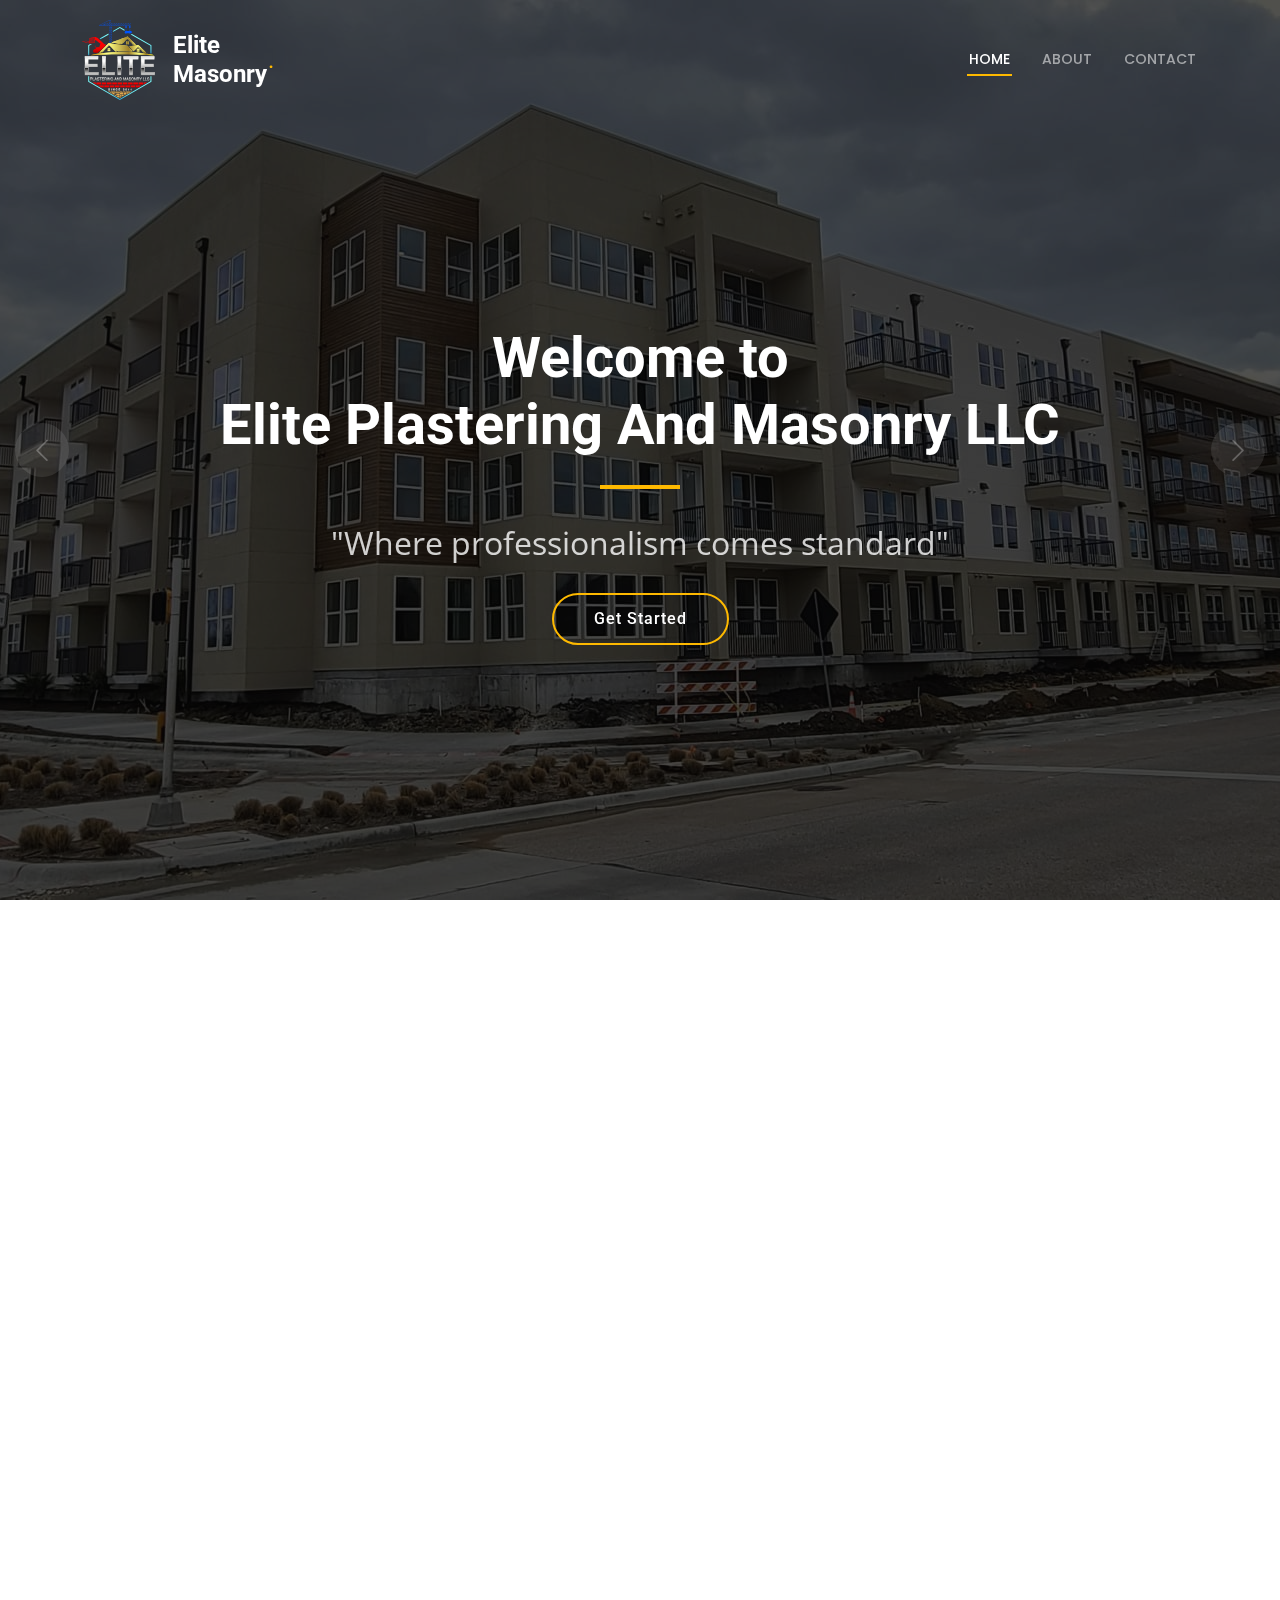
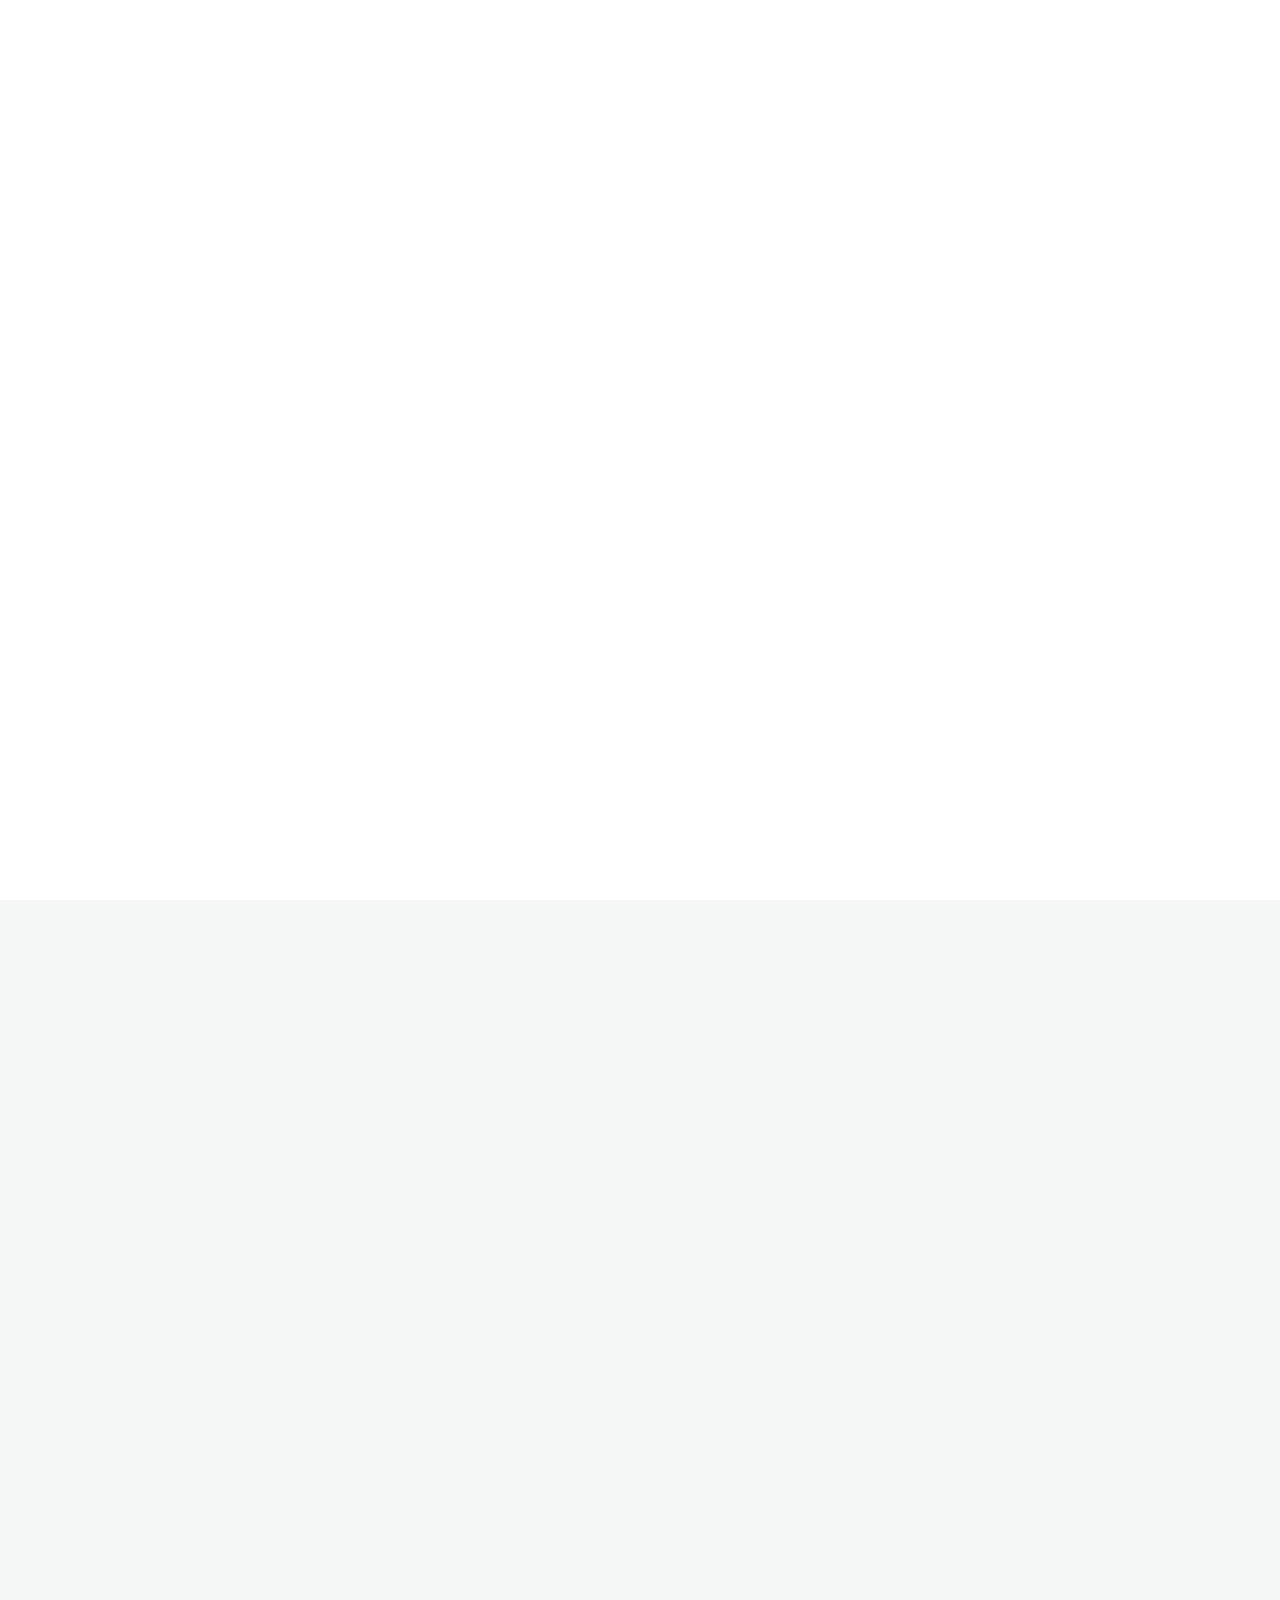
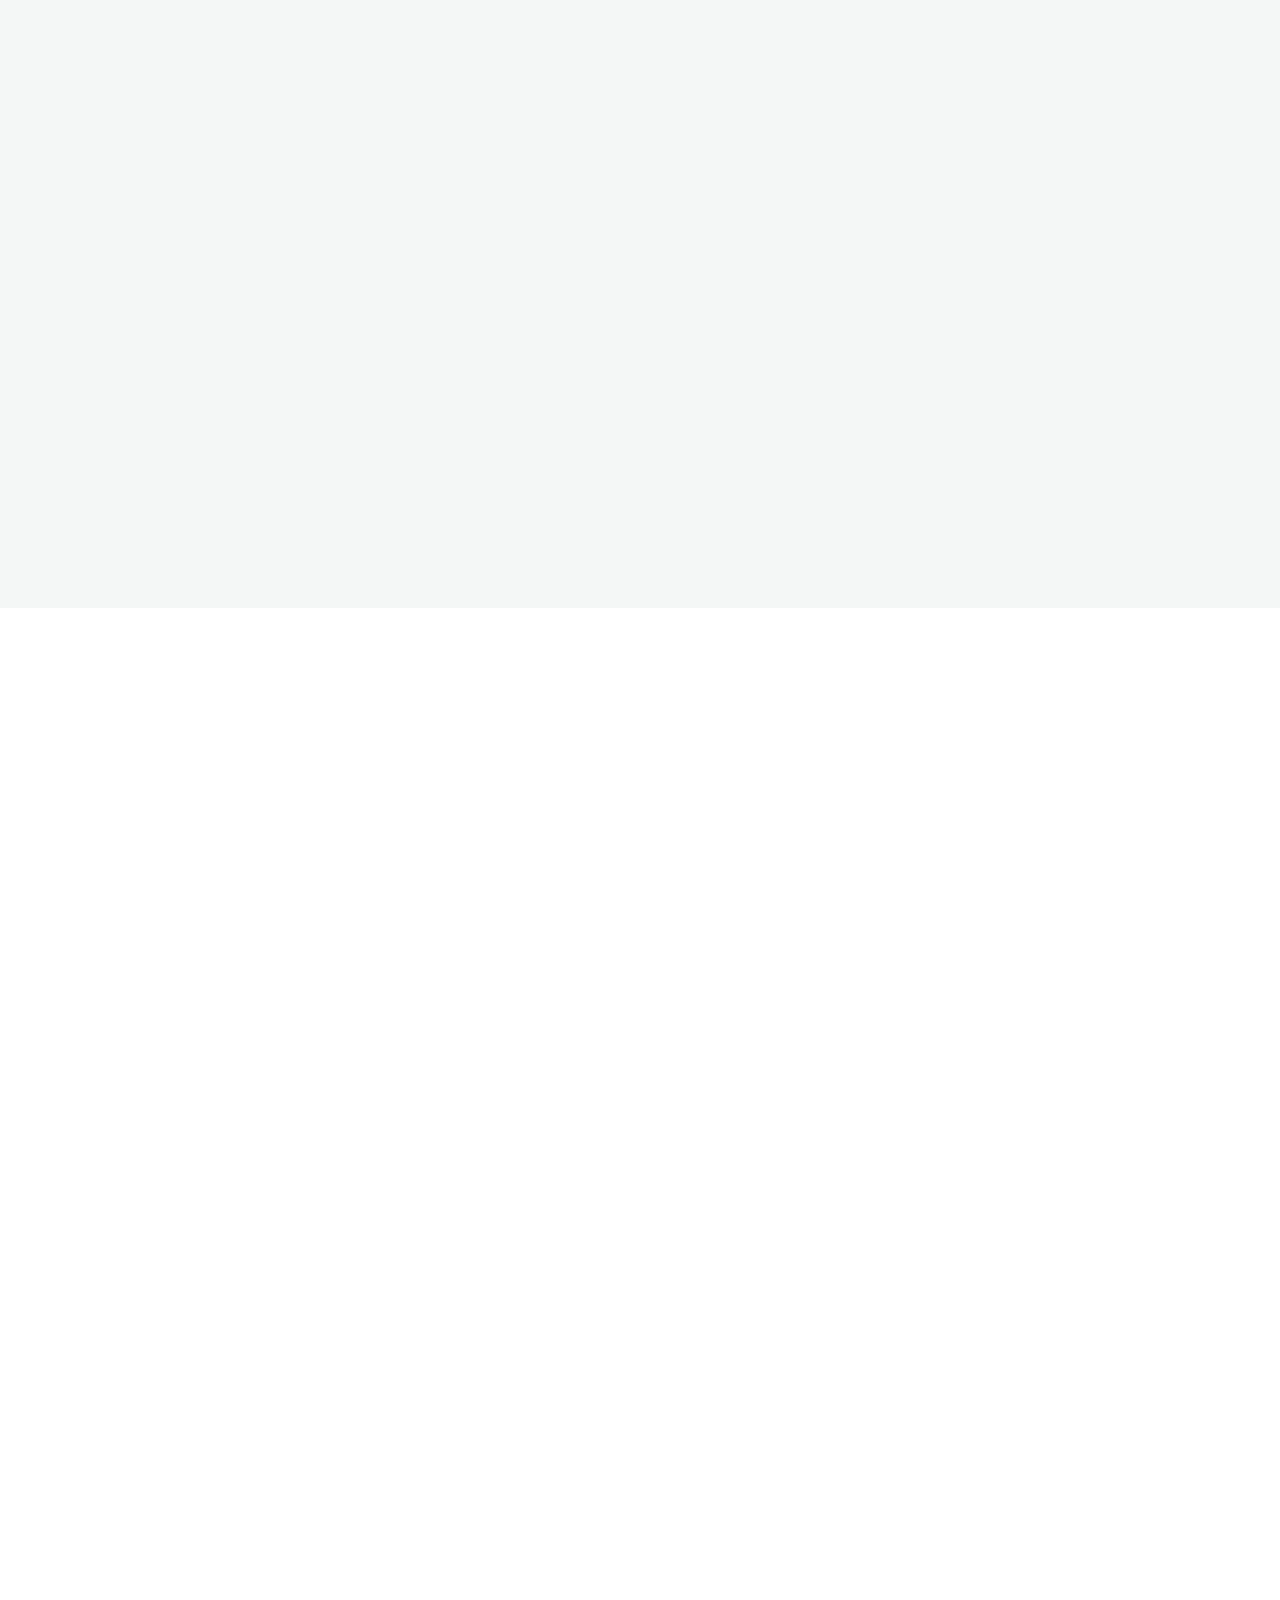
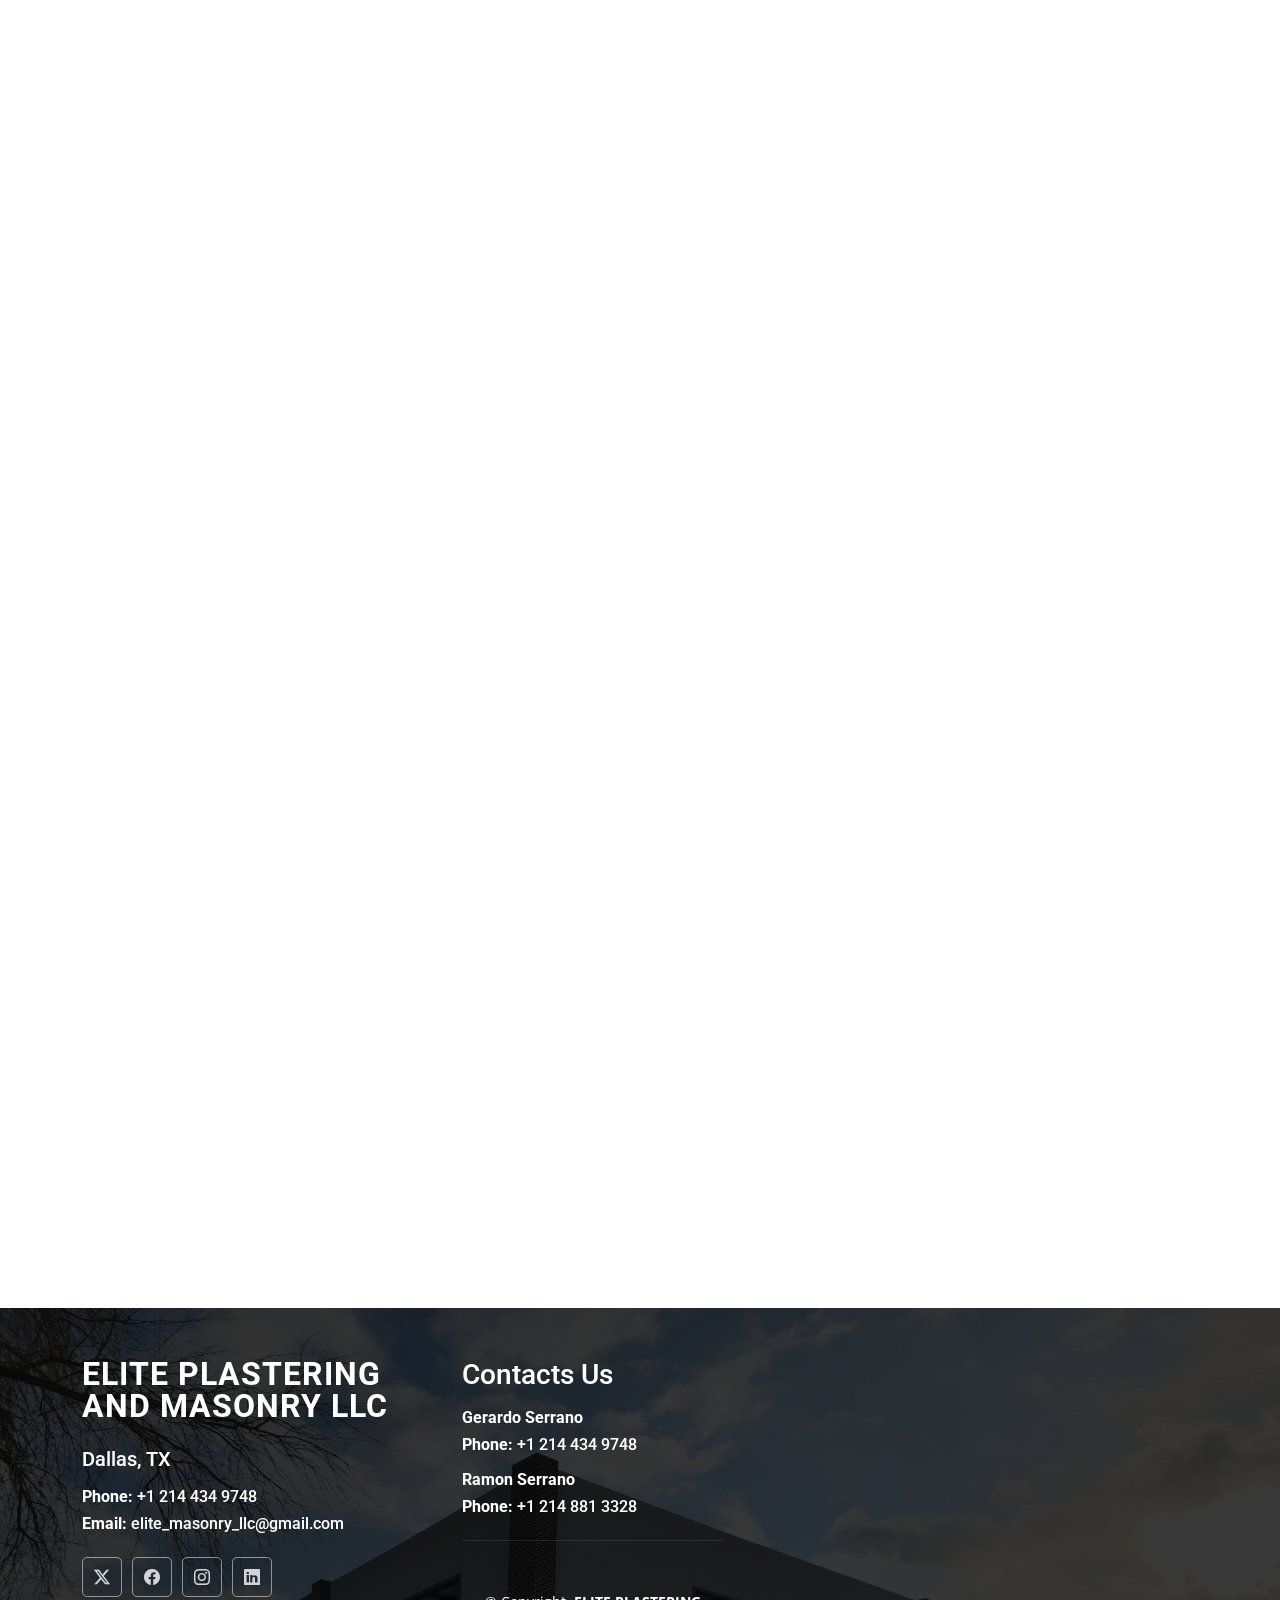
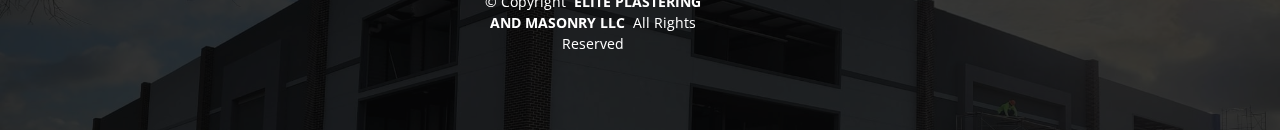
<file: index.html>
<!DOCTYPE html>
<html lang="en">
  <head>
    <meta charset="utf-8" />
    <meta content="width=device-width, initial-scale=1.0" name="viewport" />
    <title>Main - Elite Masonry LLC</title>
    <meta name="description" content="" />
    <meta name="keywords" content="" />


    <!-- Favicons -->
    <link
      href="assets/img/Logos/ELITE PLASTERING AND MASONRY LLC.svg"
      rel="icon"
    />
    <link
      href="assets/img/Logos/ELITE PLASTERING AND MASONRY LLC.svg"
      rel="apple-touch-icon"
    />

    <!-- Fonts -->
    <link href="https://fonts.googleapis.com" rel="preconnect" />
    <link href="https://fonts.gstatic.com" rel="preconnect" crossorigin />
    <link
      href="https://fonts.googleapis.com/css2?family=Roboto:ital,wght@0,100;0,300;0,400;0,500;0,700;0,900;1,100;1,300;1,400;1,500;1,700;1,900&family=Open+Sans:ital,wght@0,300;0,400;0,500;0,600;0,700;0,800;1,300;1,400;1,500;1,600;1,700;1,800&family=Poppins:ital,wght@0,100;0,200;0,300;0,400;0,500;0,600;0,700;0,800;0,900;1,100;1,200;1,300;1,400;1,500;1,600;1,700;1,800;1,900&display=swap"
      rel="stylesheet"
    />

    <!-- Vendor CSS Files -->
    <link
      href="assets/vendor/bootstrap/css/bootstrap.min.css"
      rel="stylesheet"
    />
    <link
      href="assets/vendor/bootstrap-icons/bootstrap-icons.css"
      rel="stylesheet"
    />
    <link href="assets/vendor/aos/aos.css" rel="stylesheet" />
    <link
      href="assets/vendor/fontawesome-free/css/all.min.css"
      rel="stylesheet"
    />
    <link
      href="assets/vendor/glightbox/css/glightbox.min.css"
      rel="stylesheet"
    />
    <link href="assets/vendor/swiper/swiper-bundle.min.css" rel="stylesheet" />

    <!-- Main CSS File -->
    <link href="assets/css/main.css" rel="stylesheet" />

    <!-- =======================================================
  * Template Name: UpConstruction
  * Template URL: https://bootstrapmade.com/upconstruction-bootstrap-construction-website-template/
  * Updated: Aug 07 2024 with Bootstrap v5.3.3
  * Author: BootstrapMade.com
  * License: https://bootstrapmade.com/license/
  ======================================================== -->
  </head>

  <body class="index-page">
    <header id="header" class="header d-flex align-items-center fixed-top">
      <div
        class="container-fluid container-xl position-relative d-flex align-items-center justify-content-between"
      >
      <a href="index.html" class="logo d-flex align-items-center">
        <!-- Uncomment the line below if you also wish to use an image logo -->
         <img src="assets/img/Logos/ELITE PLASTERING AND MASONRY LLC.svg" alt="" style="padding: 0px 10px 0px 0px; "> 
        <h1 class="sitename">Elite Masonry</h1> <span>.</span>
      </a>

        <nav id="navmenu" class="navmenu">
          <ul>
            <li><a href="index.html" class="active">Home</a></li>
            <li><a href="about.html">About</a></li>
            <li><a href="contact.html">Contact</a></li>
          </ul>
          <i class="mobile-nav-toggle d-xl-none bi bi-list"></i>
        </nav>
      </div>
    </header>

    <main class="main">
      <!-- Hero Section -->
      <section id="hero" class="hero section dark-background">
        <div class="info d-flex align-items-center">
          <div class="container">
            <div
              class="row justify-content-center"
              data-aos="fade-up"
              data-aos-delay="100"
            >
              <div class="col-lg-12 text-center">
                <h2>
                  Welcome to <br />
                  Elite Plastering And Masonry LLC
                </h2>
                <p style="font-size: xx-large">
                  "Where professionalism comes standard"
                </p>
                <a href="#get-started" class="btn-get-started">Get Started</a>
              </div>
            </div>
          </div>
        </div>

        <div
          id="hero-carousel"
          class="carousel slide"
          data-bs-ride="carousel"
          data-bs-interval="5000"
        >
          <div class="carousel-item">
            <img src="assets/img/Projects-1/6.jpg" alt="" />
          </div>

          <div class="carousel-item active">
            <img src="assets/img/Projects-1/1.jpg" alt="" />
          </div>

          <div class="carousel-item">
            <img src="assets/img/Projects-1/7.jpg" alt="" />
          </div>

          </div>

          <a
            class="carousel-control-prev"
            href="#hero-carousel"
            role="button"
            data-bs-slide="prev"
          >
            <span
              class="carousel-control-prev-icon bi bi-chevron-left"
              aria-hidden="true"
            ></span>
          </a>

          <a
            class="carousel-control-next"
            href="#hero-carousel"
            role="button"
            data-bs-slide="next"
          >
            <span
              class="carousel-control-next-icon bi bi-chevron-right"
              aria-hidden="true"
            ></span>
          </a>
        </div>
      </section>
      <!-- /Hero Section -->

      <!-- Get Started Section -->
      <section id="get-started" class="get-started section">
        <div class="container">
          <div class="row justify-content-between gy-4">
            <div
              class="col-lg-6 d-flex align-items-center"
              data-aos="zoom-out"
              data-aos-delay="100"
            >
              <div class="content">
                <h3>Get in contact with us.</h3>
                <h4>
                  Get in contact with us, for any type of doubt just fill the form in the right, and we will get in contact with you as fast as we can.
                </h4>
              
              </div>
            </div>

            <div class="col-lg-5" data-aos="zoom-out" data-aos-delay="200">
              <form
                action="forms/quote.php"
                method="post"
                class="php-email-form"
              >
                <h2>Get in touch with us</h3>
                <br>
                <div class="row gy-3">
                  <div class="col-12">
                    <input
                      type="text"
                      name="name"
                      class="form-control"
                      placeholder="Name"
                      required=""
                    />
                  </div>

                  <div class="col-12">
                    <input
                      type="email"
                      class="form-control"
                      name="email"
                      placeholder="Email"
                      required=""
                    />
                  </div>

                  <div class="col-12">
                    <input
                      type="text"
                      class="form-control"
                      name="phone"
                      placeholder="Phone"
                      required=""
                    />
                  </div>

                  <div class="col-12">
                    <textarea
                      class="form-control"
                      name="message"
                      rows="6"
                      placeholder="Message"
                      required=""
                    ></textarea>
                  </div>

                  <div class="col-12 text-center">
                    <div class="loading">Loading</div>
                    <div class="error-message"></div>
                    <div class="sent-message">
                      Your quote request has been sent successfully. Thank you!
                    </div>

                    <button type="submit">Send</button>
                  </div>
                </div>
              </form>
            </div>
            <!-- End Quote Form -->
          </div>
        </div>
      </section>
      <!-- /Get Started Section -->

      <!-- Constructions Section -->
      <section id="constructions" class="constructions section">
        <!-- Section Title -->
        <div class="container section-title" data-aos="fade-up">
          <h2>Constructions</h2>
          <h4 >
            Here are some of our projects
          </h4>
        </div>
        <!-- End Section Title -->

        <div class="container">
          <div class="row gy-4">
            <div class="col-lg-6" data-aos="fade-up" data-aos-delay="100">
              <div class="card-item">
                <div class="row">
                  <div class="col-xl-5">
                    <div class="card-bg">
                      <img src="assets/img/Projects-1/2.jpg" alt="" />
                    </div>
                  </div>
                  <div class="col-xl-7 d-flex align-items-center">
                    <div class="card-body">
                      <h4 class="card-title">LATITUDE APARTMENTS</h4>
                      <p style="font-size: 90%;">
                        This project showcases a stunning multi-family residential complex featuring modern architecture, spacious balconies, and high-end finishes. The centerpiece is a beautifully designed pool area surrounded by lush landscaping, providing residents with a serene and luxurious environment for relaxation. With attention to detail and quality craftsmanship.
                      </p>
                    </div>
                  </div>
                </div>
              </div>
            </div>
            <!-- End Card Item -->

            <div class="col-lg-6" data-aos="fade-up" data-aos-delay="200">
              <div class="card-item">
                <div class="row">
                  <div class="col-xl-5">
                    <div class="card-bg">
                      <img src="assets/img/Projects-1/3.jpg" alt="" />
                    </div>
                  </div>
                  <div class="col-xl-7 d-flex align-items-center">
                    <div class="card-body">
                      <h4 class="card-title">
                        365 STORAGE
                      </h4>
                      <p style="font-size: 90%;">
                        This project features a multi-purpose commercial building with a durable concrete foundation, high ceilings, and large open bays. The exterior showcases clean lines, brick accents, and expansive windows, combining functionality with modern design. Finishing touches are underway to complete the structure.
                      </p>
                    </div>
                  </div>
                </div>
              </div>
            </div>
            <!-- End Card Item -->

            <div class="col-lg-6" data-aos="fade-up" data-aos-delay="300">
              <div class="card-item">
                <div class="row">
                  <div class="col-xl-5">
                    <div class="card-bg">
                      <img src="assets/img/Projects-1/4.jpg" alt="" />
                    </div>
                  </div>
                  <div class="col-xl-7 d-flex align-items-center">
                    <div class="card-body">
                      <h4 class="card-title">
                        THE LINKS APARTMENTS 
                      </h4>
                      <p style="font-size: 90%;">
                        This project highlights a residential complex with multiple modern buildings, each featuring large windows and stylish balconies. The buildings are constructed with a blend of brick and stone, giving them a contemporary and sophisticated look. The complex includes a newly paved road and ample parking, ensuring convenience for residents. 
                      </p>
                    </div>
                  </div>
                </div>
              </div>
            </div>
            <!-- End Card Item -->

            <div class="col-lg-6" data-aos="fade-up" data-aos-delay="400">
              <div class="card-item">
                <div class="row">
                  <div class="col-xl-5">
                    <div class="card-bg">
                      <img src="assets/img/Projects-1/5.jpg" alt="" />
                    </div>
                  </div>
                  <div class="col-xl-7 d-flex align-items-center">
                    <div class="card-body">
                      <h4 class="card-title">
                        RESIDENTIAL STUCCO
                      </h4>
                      <p style="font-size: 90%;">
                        The building features a sleek, contemporary design with clean lines and expansive windows. Its striking architectural style makes it a significant addition to the area. The building's modern aesthetic and strategic location promise to elevate the surrounding landscape.
                      </p>
                    </div>
                  </div>
                </div>
              </div>
            </div>
            <!-- End Card Item -->
          </div>
        </div>
      </section>
      <!-- /Constructions Section -->

      <!-- Services Section -->
      <section id="services" class="services section light-background">
        <!-- Section Title -->
        <div class="container section-title" data-aos="fade-up">
          <h2>Products</h2>
          <h4>
            These are the variety of high quality products that we use in our projects. 
          </h4>
        </div>
        <!-- End Section Title -->

        <div class="container">
          <div class="row gy-4">
            <div
              class="col-lg-4 col-md-6"
              data-aos="fade-up"
              data-aos-delay="100"
            >
              <div class="service-item position-relative">
                <div class="icon">
                  <i class="fa-solid fa-bucket"></i>
                </div>
                <h3>STUCCO</h3>
                <p>
                  A plaster-like material used for exterior and interior wall finishes, providing a textured, durable surface.
                </p>
                
              </div>
            </div>
            <!-- End Service Item -->

            <div
              class="col-lg-4 col-md-6"
              data-aos="fade-up"
              data-aos-delay="200"
            >
              <div class="service-item position-relative">
                <div class="icon">
                  <i class="fa-solid fa-layer-group"></i>
                </div>
                <h3>EIFS</h3>
                <p>
                (Exterior Insulation and Finish System)
                  A multi-layered exterior wall system that provides insulation, waterproofing, and a decorative finish.
                </p>
            
              </div>
            </div>
            <!-- End Service Item -->

            <div
              class="col-lg-4 col-md-6"
              data-aos="fade-up"
              data-aos-delay="300"
            >
              <div class="service-item position-relative">
                <div class="icon">
                  <i class="fa-solid fa-trowel-bricks"></i>
                </div>
                <h3>BRICK</h3>
                <p>
                  A traditional building material made from clay, used for constructing walls, pavements, and other masonry work.
                </p>
              
              </div>
            </div>
            <!-- End Service Item -->

            <div
              class="col-lg-4 col-md-6"
              data-aos="fade-up"
              data-aos-delay="400"
            >
              <div class="service-item position-relative">
                <div class="icon">
                  <i class="fa-brands fa-codepen"></i>
                </div>
                <h3>THIN BRICK</h3>
                <p>
                  A veneer made from real clay brick, providing the appearance of full brick construction but at a reduced weight and thickness.
                </p>
                
              </div>
            </div>
            <!-- End Service Item -->

            <div
              class="col-lg-4 col-md-6"
              data-aos="fade-up"
              data-aos-delay="500"
            >
              <div class="service-item position-relative">
                <div class="icon">
                  <i class="fa-solid fa-mountain-sun"></i>
                </div>
                <h3>NATURAL STONE</h3>
                <p>
                  A construction material quarried from natural rock formations, used for its aesthetic appeal and durability.
                </p>
               
              </div>
            </div>
            <!-- End Service Item -->

            <div
              class="col-lg-4 col-md-6"
              data-aos="fade-up"
              data-aos-delay="600"
            >
              <div class="service-item position-relative">
                <div class="icon">
                  <i class="fa-solid fa-house"></i>
                </div>
                <h3>VENEER STONE</h3>
                <p>
                  A lightweight, thin layer of stone applied to the surface of a structure, mimicking the look of solid stone.
                </p>
               
              </div>
            </div>
            <!-- End Service Item -->

            <div
            class="col-lg-4 col-md-6"
            data-aos="fade-up"
            data-aos-delay="600"
          >
            <div class="service-item position-relative">
              <div class="icon">
                <i class="fa-solid fa-city"></i>
              </div>
              <h3>CMU</h3>
              <p>
                (Concrete Masonry Unit) A precast concrete block used for constructing walls, known for its strength and durability.
              </p>
              
            </div>
          </div>
          <!-- End Service Item -->

          <div
          class="col-lg-4 col-md-6"
          data-aos="fade-up"
          data-aos-delay="600"
        >
          <div class="service-item position-relative">
            <div class="icon">
              <i class="fa-solid fa-dungeon"></i>
            </div>
            <h3>SPLITFACE CMU</h3>
            <p>
              A type of CMU with a rough, textured surface, providing an attractive, rugged appearance.
            </p>
           
          </div>
        </div>
        <!-- End Service Item -->

        <div
        class="col-lg-4 col-md-6"
        data-aos="fade-up"
        data-aos-delay="600"
      >
        <div class="service-item position-relative">
          <div class="icon">
            <i class="fa-solid fa-archway"></i>
          </div>
          <h3>CASTONE</h3>
          <p>
            An artificial stone product made from a mixture of cement, aggregates, and pigments, used as a decorative and durable building material.
          </p>
          
        </div>
      </div>
      <!-- End Service Item -->
          </div>
        </div>
      </section>
      <!-- /Services Section -->

      <!-- Alt Services Section -->
      
      <!-- /Alt Services Section -->

      <!-- Features Section -->

      <style>
        .nav-item {
          margin-right: 100px;
        }

        .nav-tabs {
          justify-content: center;
        }

        @media screen and (max-width: 1400px) {
          .nav-item {
            margin-right: 0px;
          }
          
        }
      </style>
      <section style="padding-bottom: 0px; margin-bottom: 0px;"  id="features" class="features section">
        <div class="container">
          <ul
            class="nav nav-tabs row g-2 d-flex"
            data-aos="fade-up"
            data-aos-delay="100"
            role="tablist"
          >
          
            <!-- End tab nav item -->

            <li class="nav-item col-3" role="presentation">
              <a
                class="nav-link active show"
                data-bs-toggle="tab"
                data-bs-target="#features-tab-2"
                aria-selected="false"
                tabindex="-1"
                role="tab"
              >
                <h4>Values</h4> </a
              ><!-- End tab nav item -->
            </li>
            <li  class="nav-item col-3" role="presentation">
              <a
                class="nav-link"
                data-bs-toggle="tab"
                data-bs-target="#features-tab-3"
                aria-selected="false"
                tabindex="-1"
                role="tab"
              >
                <h4>Mission</h4>
              </a>
            </li>
            <!-- End tab nav item -->

            <li class="nav-item col-3" role="presentation">
              <a
                class="nav-link"
                data-bs-toggle="tab"
                data-bs-target="#features-tab-4"
                aria-selected="false"
                tabindex="-1"
                role="tab"
              >
                <h4>Vision
                </h4>
              </a>
            </li>
            <!-- End tab nav item -->
          </ul>

          <div class="tab-content" data-aos="fade-up" data-aos-delay="200">



            <div class="tab-pane fade active show" id="features-tab-2" role="tabpanel">
              <div class="row">
                <div
                  class="col-lg-6 order-2 order-lg-1 mt-3 mt-lg-0 d-flex flex-column justify-content-top"
                >
                  <h3>Values</h3>
                  <ul>
                    <li>
                      <i class="bi bi-check2-all"></i>
                      <span
                        > <strong>Craftsmanship: </strong>We take pride in delivering high-quality work that stands the test of time.</span
                      >
                    </li>
                    <li>
                      <i class="bi bi-check2-all"></i>
                      <span
                        ><strong>Integrity: </strong> We are committed to honesty, transparency, and fairness in all our dealings.</span
                      >
                    </li>
                    <li>
                      <i class="bi bi-check2-all"></i>
                      <span
                        ><strong>Customer Focus: </strong>Your satisfaction is our priority, and we work closely with you to bring your vision to life.</span
                      >
                    </li>
                    <li>
                      <i class="bi bi-check2-all"></i>
                      <span
                        ><strong>Safety: </strong>Ensuring a safe work environment for our team and our clients is non-negotiable.</span
                      >
                    </li>
                  </ul>
                </div>
                <div class="col-lg-6 order-1 order-lg-2 text-center">
                  <img style="height: 600px; width: 600px;"
                    src="assets/img/Logos/Values.svg"
                    alt=""
                    class="img-fluid"
                  />
                </div>
              </div>
            </div>
            <!-- End tab content item -->

            <div class="tab-pane fade" id="features-tab-3" role="tabpanel">
              <div class="row">
                <div 
                  class="col-lg-6 order-2 order-lg-1 mt-3 mt-lg-0 d-flex flex-column justify-content-top"
                >
                  <h3>Mission</h3>
                
                  <p style="font-size: 3ch;" class="fst-italic">
                    Our mission is to build strong, durable, and aesthetically pleasing structures that enhance communities and create lasting value for our clients. We strive to exceed expectations by delivering exceptional masonry craftsmanship and unparalleled customer service.
                  </p>
                </div>
                <div class="col-lg-6 order-1 order-lg-2 text-center">
                  <img style="height: 600px; width: 600px;"
                    src="assets/img/Logos/Mision.svg"
                    alt=""
                    class="img-fluid"
                  />
                </div>
              </div>
            </div>
            <!-- End tab content item -->

            <div class="tab-pane fade" id="features-tab-4" role="tabpanel">
              <div class="row">
                <div
                  class="col-lg-6 order-2 order-lg-1 mt-3 mt-lg-0 d-flex flex-column justify-content-top"
                >
                  <h3>Vision</h3>
                  <p style="font-size: 3ch;" class="fst-italic">
                    To be the leading masonry company recognized for transforming spaces into enduring works of art, fostering trust with our clients, and setting the standard for excellence in the industry.
                  </p>
                </div>
                <div class="col-lg-6 order-1 order-lg-2 text-center">
                  <img style="height: 600px; width: 600px;"
                    src="assets/img/Logos/Vision.svg"
                    alt=""
                    class="img-fluid"
                  />
                </div>
              </div>
            </div>
            <!-- End tab content item -->
          </div>
        </div>
      </section>
      <!-- /Features Section -->

      <!-- Projects Section -->
      <section id="projects" class="projects section">
        <!-- Section Title -->
        <div style="margin-bottom: 0px; padding-bottom: 30px;" class="container section-title" data-aos="fade-up">
          <h2>Projects</h2>
          <h4>
            Here are some of our recent projects showcasing our expertise in masonry construction, remodeling, and repairs.
          </h4>
          
        </div>
        <!-- End Section Title -->

        <div class="container">
          <div
            class="isotope-layout"
            data-default-filter="*"
            data-layout="masonry"
            data-sort="original-order"
          >

         
       
        
            <ul
              class="portfolio-filters isotope-filters"
              data-aos="fade-up"
              data-aos-delay="100"
            >
              <li data-filter="*" class="filter-active">All</li>
              <li data-filter=".filter-remodeling">Remodeling</li>
              <li data-filter=".filter-construction">Construction</li>
              <li data-filter=".filter-repairs">Repairs</li>
            </ul>
            <!-- End Portfolio Filters -->

            <div
              class="row gy-4 isotope-container"
              data-aos="fade-up"
              data-aos-delay="200"
            >
          <!-- This is the div that changes the filter -->
              <div
                class="col-lg-4 col-md-6 portfolio-item isotope-item filter-remodeling"
              >
          <!-- This is the div that changes the filter -->

                <div class="portfolio-content h-100">
                  <img
                    src="assets/img/Projects-2/remodeling-1.jpg"
                    class="img-fluid"
                    alt=""
                  />
                </div>
              </div>
              <!-- End Portfolio Item -->

              <style>
                .portfolio-content img {
                  width: 400px;
                  height: 400px;
                  object-fit: cover;

                  @media screen and (max-width: 764px) {
                    width: 600px;
                    height: 400px;
                    
                  }
                }
              </style>
              <div
                class="col-lg-4 col-md-6 portfolio-item isotope-item filter-construction"
              >
                <div class="portfolio-content h-100">
                  <img
                    src="assets/img/Projects-2/Contruction-1.jpg"
                    class="img-fluid"
                    alt=""
                  />
                </div>
              </div>
              <!-- End Portfolio Item -->

              <div
                class="col-lg-4 col-md-6 portfolio-item isotope-item filter-repairs"
              >
                <div class="portfolio-content h-100">
                  <img
                    src="assets/img/Projects-2/repairs-2.jpg"
                    class="img-fluid"
                    alt=""
                  />
                  
                </div>
              </div>
              <!-- End Portfolio Item -->

              
              <!-- End Portfolio Item -->

              <div
                class="col-lg-4 col-md-6 portfolio-item isotope-item filter-remodeling"
              >
                <div class="portfolio-content h-100">
                  <img
                    src="assets/img/Projects-2/remodeling-2.jpg"
                    class="img-fluid"
                    alt=""
                  />
                 
                </div>
              </div>
              <!-- End Portfolio Item -->

              <div
                class="col-lg-4 col-md-6 portfolio-item isotope-item filter-construction"
              >
                <div class="portfolio-content h-100">
                  <img
                    src="assets/img/Projects-2/Contruction-2.jpg"
                    class="img-fluid"
                    alt=""
                  />
                  
                </div>
              </div>
              <!-- End Portfolio Item -->

              <div
                class="col-lg-4 col-md-6 portfolio-item isotope-item filter-repairs"
              >
                <div class="portfolio-content h-100">
                  <img
                    src="assets/img/Projects-2/repairs-1.jpg"
                    class="img-fluid"
                    alt=""
                  />
                 
                </div>
              </div>
              <!-- End Portfolio Item -->

            
              <!-- End Portfolio Item -->

              <div
                class="col-lg-4 col-md-6 portfolio-item isotope-item filter-remodeling"
              >
                <div class="portfolio-content h-100">
                  <img
                    src="assets/img/Projects-2/remodeling-3.jpg"
                    class="img-fluid"
                    alt=""
                  />
                
                </div>
              </div>
              <!-- End Portfolio Item -->

              <div
                class="col-lg-4 col-md-6 portfolio-item isotope-item filter-construction"
              >
                <div class="portfolio-content h-100">
                  <img
                    src="assets/img/Projects-2/Contruction-3.jpg"
                    class="img-fluid"
                    alt=""
                  />
                 
                </div>
              </div>
              <!-- End Portfolio Item -->

              <div
                class="col-lg-4 col-md-6 portfolio-item isotope-item filter-repairs"
              >
                <div class="portfolio-content h-100">
                  <img
                    src="assets/img/Projects-2/repairs-3.jpg"
                    class="img-fluid"
                    alt=""
                  />
                
                </div>
              </div>
              <!-- End Portfolio Item -->

           
              <!-- End Portfolio Item -->
            </div>
            <!-- End Portfolio Container -->
          </div>
        </div>
      </section>
      <!-- /Projects Section -->

      <!-- Testimonials Section -->
     
      <!-- /Testimonials Section -->

      <!-- Recent Blog Posts Section -->
   
      <!-- /Recent Blog Posts Section -->
    </main>

    <footer id="footer" class="footer dark-background">
      <div class="container footer-top">
        <div class="row gy-4">
          <div class="col-lg-4 col-md-6 footer-about">
            <a href="index.html" class="logo d-flex align-items-center">
              <span style="font-weight: bolder; font-size: xx-large;">ELITE PLASTERING AND MASONRY LLC</span>
            </a>
            <div class="footer-contact">
              <h5>Dallas, TX </h5>
              <h6 class="mt-3">
                <strong>Phone:</strong> <span>+1 214 434 9748</span>
              </h6>
              <h6><strong>Email:</strong> <span>elite_masonry_llc@gmail.com</span></h6>
            </div>
            
            
            <div class="social-links d-flex mt-4">
              <a href=""><i class="bi bi-twitter-x"></i></a>
              <a href=""><i class="bi bi-facebook"></i></a>
              <a href=""><i class="bi bi-instagram"></i></a>
              <a href=""><i class="bi bi-linkedin"></i></a>
            </div>
          </div>
          <div class="col-lg-3 col-md-3 footer-links">
             <div class="footer-contact">
              <h3>Contacts Us</h3>
              <h6 class="mt-3">
                <strong>Gerardo Serrano</strong> 
              </h6>
              <h6><strong>Phone:</strong> <span>+1 214 434 9748</span></h6>
              <div class="footer-contact">
                <h6 class="mt-3">
                  <strong>Ramon Serrano</strong> 
                </h6>
                <h6><strong>Phone:</strong> <span>+1 214 881 3328</span></h6>
            </div>
          </div>


      <div style="padding-top: 50px; z-index: 3;" class="container copyright text-center mt-4">
        <p>
          © <span>Copyright</span>
          <strong class="px-1 sitename">ELITE PLASTERING AND MASONRY LLC</strong>
          <span>All Rights Reserved</span>
        </p>
        <div style="visibility: hidden;" >
          <!-- All the links in the footer should remain intact. -->
          <!-- You can delete the links only if you've purchased the pro version. -->
          <!-- Licensing information: https://bootstrapmade.com/license/ -->
          <!-- Purchase the pro version with working PHP/AJAX contact form: [buy-url] -->
          Designed by <a href="https://bootstrapmade.com/">BootstrapMade</a>
        </div>
      </div>
    </footer>

    <!-- Scroll Top -->
    <a
      href="#"
      id="scroll-top"
      class="scroll-top d-flex align-items-center justify-content-center"
      ><i class="bi bi-arrow-up-short"></i
    ></a>

    <!-- Preloader -->
    <div id="preloader"></div>

    <!-- Vendor JS Files -->
    <script src="assets/vendor/bootstrap/js/bootstrap.bundle.min.js"></script>
    <script src="assets/vendor/php-email-form/validate.js"></script>
    <script src="assets/vendor/aos/aos.js"></script>
    <script src="assets/vendor/glightbox/js/glightbox.min.js"></script>
    <script src="assets/vendor/imagesloaded/imagesloaded.pkgd.min.js"></script>
    <script src="assets/vendor/isotope-layout/isotope.pkgd.min.js"></script>
    <script src="assets/vendor/swiper/swiper-bundle.min.js"></script>
    <script src="assets/vendor/purecounter/purecounter_vanilla.js"></script>

    <!-- Main JS File -->
    <script src="assets/js/main.js"></script>
  </body>
</html>
</file>
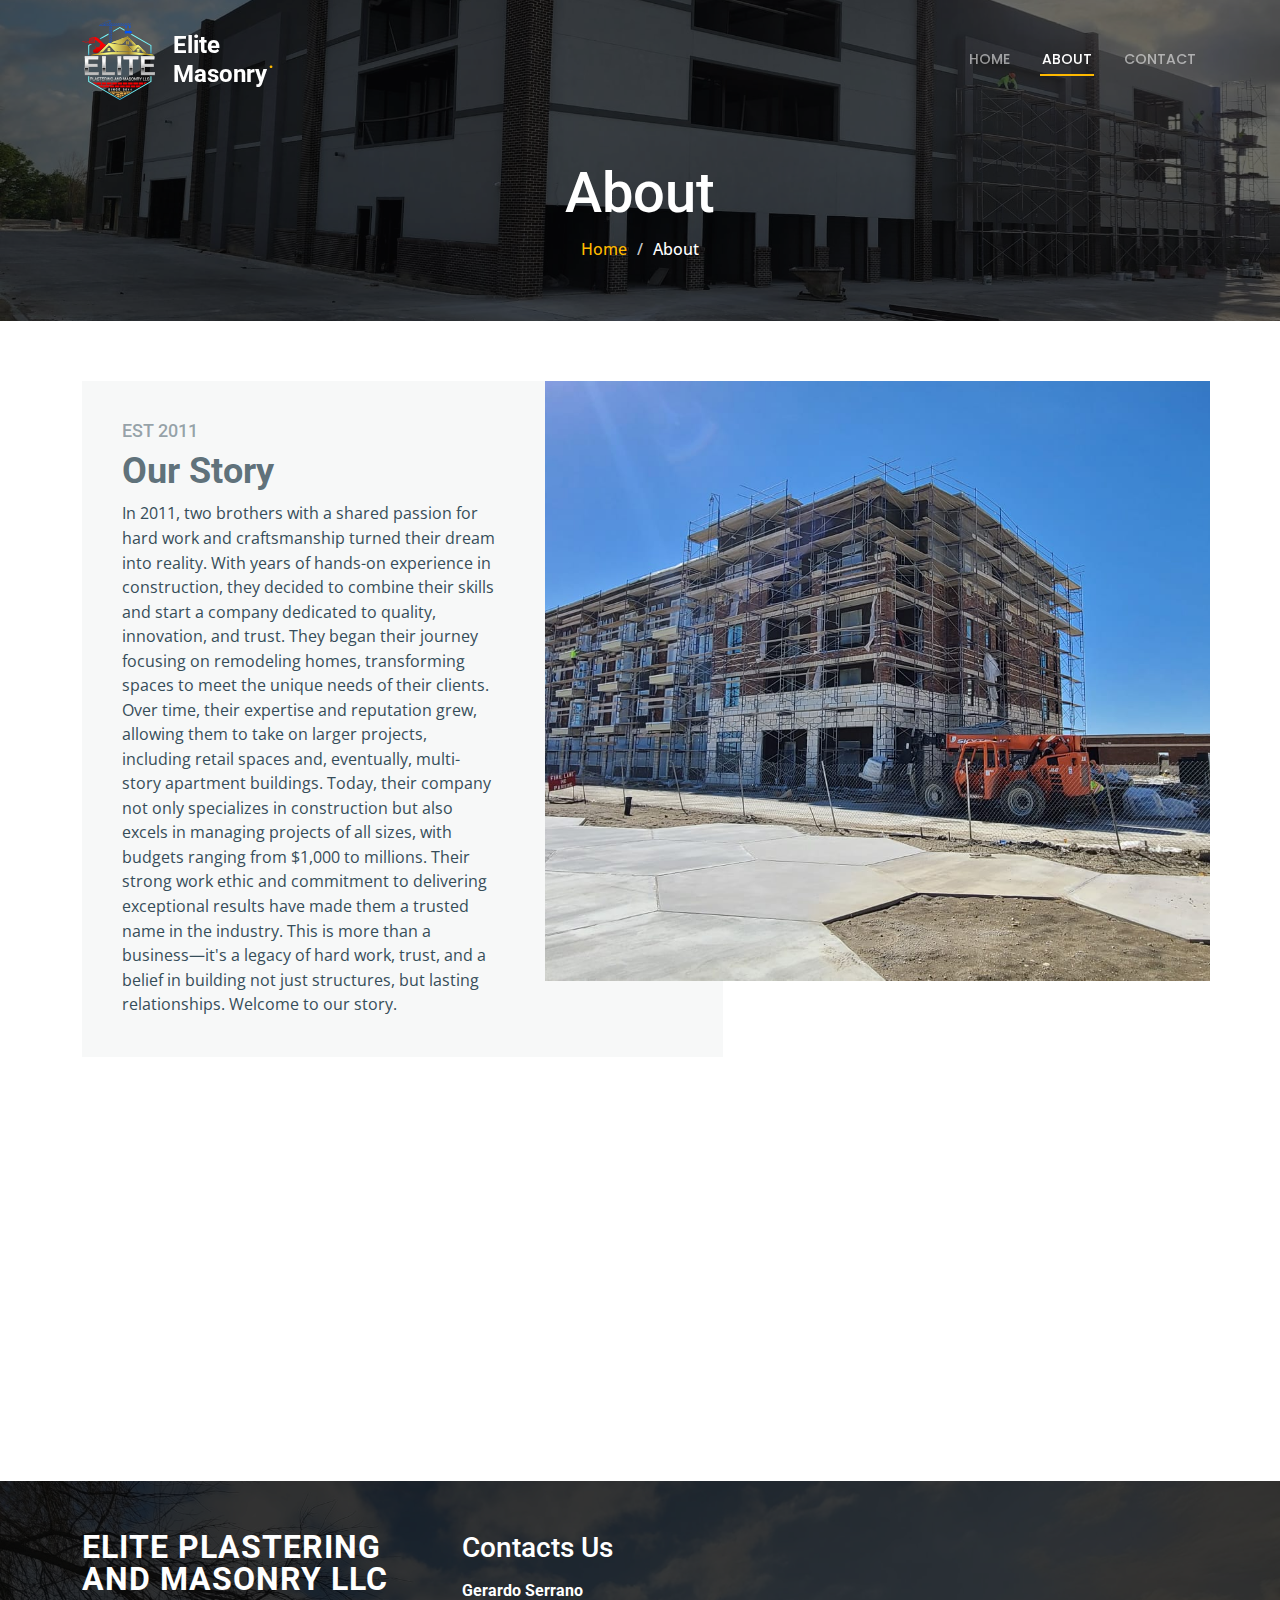
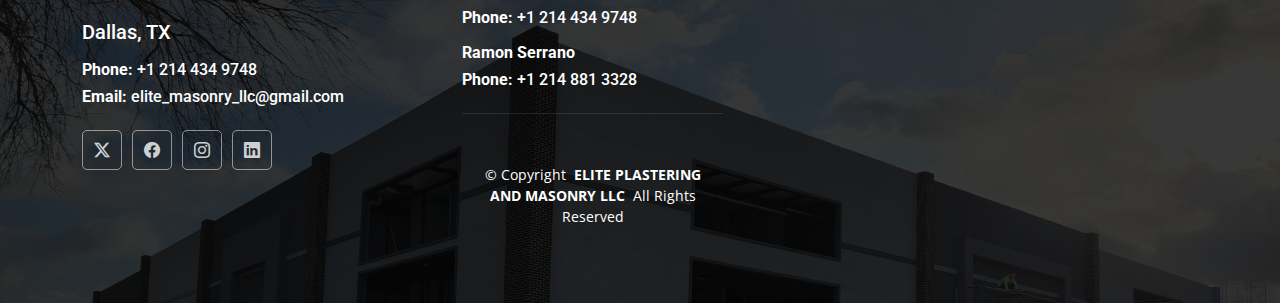
<file: about.html>
<!DOCTYPE html>
<html lang="en">

<head>
  <meta charset="utf-8">
  <meta content="width=device-width, initial-scale=1.0" name="viewport">
  <title>About - Elite Masonry LLC</title>
  <meta name="description" content="">
  <meta name="keywords" content="">

  <!-- Favicons -->
  <link href="assets/img/Logos/ELITE PLASTERING AND MASONRY LLC.svg" rel="icon" />
  <link href="assets/img/apple-touch-icon.png" rel="apple-touch-icon">

  <!-- Fonts -->
  <link href="https://fonts.googleapis.com" rel="preconnect">
  <link href="https://fonts.gstatic.com" rel="preconnect" crossorigin>
  <link href="https://fonts.googleapis.com/css2?family=Roboto:ital,wght@0,100;0,300;0,400;0,500;0,700;0,900;1,100;1,300;1,400;1,500;1,700;1,900&family=Open+Sans:ital,wght@0,300;0,400;0,500;0,600;0,700;0,800;1,300;1,400;1,500;1,600;1,700;1,800&family=Poppins:ital,wght@0,100;0,200;0,300;0,400;0,500;0,600;0,700;0,800;0,900;1,100;1,200;1,300;1,400;1,500;1,600;1,700;1,800;1,900&display=swap" rel="stylesheet">

  <!-- Vendor CSS Files -->
  <link href="assets/vendor/bootstrap/css/bootstrap.min.css" rel="stylesheet">
  <link href="assets/vendor/bootstrap-icons/bootstrap-icons.css" rel="stylesheet">
  <link href="assets/vendor/aos/aos.css" rel="stylesheet">
  <link href="assets/vendor/fontawesome-free/css/all.min.css" rel="stylesheet">
  <link href="assets/vendor/glightbox/css/glightbox.min.css" rel="stylesheet">
  <link href="assets/vendor/swiper/swiper-bundle.min.css" rel="stylesheet">

  <!-- Main CSS File -->
  <link href="assets/css/main.css" rel="stylesheet">

  <!-- =======================================================
  * Template Name: UpConstruction
  * Template URL: https://bootstrapmade.com/upconstruction-bootstrap-construction-website-template/
  * Updated: Aug 07 2024 with Bootstrap v5.3.3
  * Author: BootstrapMade.com
  * License: https://bootstrapmade.com/license/
  ======================================================== -->
</head>

<body class="about-page">

  <header id="header" class="header d-flex align-items-center fixed-top">
    <div class="container-fluid container-xl position-relative d-flex align-items-center justify-content-between">

      <a href="index.html" class="logo d-flex align-items-center">
        <!-- Uncomment the line below if you also wish to use an image logo -->
         <img src="assets/img/Logos/ELITE PLASTERING AND MASONRY LLC.svg" alt="" style="padding: 0px 10px 0px 0px; "> 
        <h1 class="sitename">Elite Masonry</h1> <span>.</span>
      </a>

      <nav id="navmenu" class="navmenu">
        <ul>
          <li><a href="index.html" >Home</a></li>
          <li><a href="about.html" class="active">About</a></li>
          <li><a href="contact.html">Contact</a></li>
        </ul>
        <i class="mobile-nav-toggle d-xl-none bi bi-list"></i>
      </nav>

    </div>
  </header>
  <main class="main">

    <!-- Page Title -->
    <div class="page-title dark-background" style="background-image: url(assets/img/Projects-1/3.jpg);">
      <div class="container position-relative">
        <h1>About</h1>
        <nav class="breadcrumbs">
          <ol>
            <li><a href="index.html">Home</a></li>
            <li class="current">About</li>
          </ol>
        </nav>
      </div>
    </div><!-- End Page Title -->

    <!-- About Section -->
    <section id="about" class="about section">

      <div class="container">

        <div class="row position-relative">

          <div class="col-lg-7 about-img" data-aos="zoom-out" data-aos-delay="200"><img src="assets/img/Projects-2/ourstory.jpg"></div>

          <div class="col-lg-7" data-aos="fade-up" data-aos-delay="100">
            <!-- <h2 class="inner-title">Consequatur eius et magnam</h2> -->
            <div class="our-story">
              <h4>Est 2011</h4>
              <h3>Our Story</h3>
              <p style="font-size: 16.356px;">In 2011, two brothers with a shared passion for hard work and craftsmanship turned their dream into reality. With years of hands-on experience in construction, they decided to combine their skills and start a company dedicated to quality, innovation, and trust.

                They began their journey focusing on remodeling homes, transforming spaces to meet the unique needs of their clients. Over time, their expertise and reputation grew, allowing them to take on larger projects, including retail spaces and, eventually, multi-story apartment buildings.
                
                Today, their company not only specializes in construction but also excels in managing projects of all sizes, with budgets ranging from $1,000 to millions. Their strong work ethic and commitment to delivering exceptional results have made them a trusted name in the industry.
                
                This is more than a business—it's a legacy of hard work, trust, and a belief in building not just structures, but lasting relationships. Welcome to our story.</p>
              <!-- <ul>
                <li><i class="bi bi-check-circle"></i> <span>Ullamco laboris nisi ut aliquip ex ea commo</span></li>
                <li><i class="bi bi-check-circle"></i> <span>Duis aute irure dolor in reprehenderit in</span></li>
                <li><i class="bi bi-check-circle"></i> <span>Ullamco laboris nisi ut aliquip ex ea</span></li>
              </ul>
              <p>Vitae autem velit excepturi fugit. Animi ad non. Eligendi et non nesciunt suscipit repellendus porro in quo eveniet. Molestias in maxime doloremque.</p>

              <div class="watch-video d-flex align-items-center position-relative">
                <i class="bi bi-play-circle"></i>
                <a href="https://www.youtube.com/watch?v=Y7f98aduVJ8" class="glightbox stretched-link">Watch Video</a>
              </div> -->
            </div>
          </div>

        </div>

      </div>

    </section><!-- /About Section -->

    <!-- Stats Counter Section -->
    <section id="stats-counter" class="stats-counter section">

      <!-- Section Title -->
      <div class="container section-title" data-aos="fade-up">
        <h2>Stats</h2>
        
      </div><!-- End Section Title -->

      <div class="container" data-aos="fade-up" data-aos-delay="100">

        <div style="justify-content: center;" class="row gy-4">

          <div class="col-lg-3 col-md-6">
            <div class="stats-item d-flex align-items-center w-100 h-100">
              <i class="bi bi-emoji-smile color-blue flex-shrink-0"></i>
              <div>
                <span data-purecounter-start="0" data-purecounter-end="340" data-purecounter-duration="1" class="purecounter"></span>
                <p>Happy Clients</p>
              </div>
            </div>
          </div><!-- End Stats Item -->

          <div class="col-lg-3 col-md-6">
            <div class="stats-item d-flex align-items-center w-100 h-100">
              <i class="bi bi-journal-richtext color-orange flex-shrink-0"></i>
              <div>
                <span data-purecounter-start="0" data-purecounter-end="700" data-purecounter-duration="1" class="purecounter"></span>
                <p>Projects</p>
              </div>
            </div>
          </div><!-- End Stats Item -->


          <div class="col-lg-3 col-md-6">
            <div class="stats-item d-flex align-items-center w-100 h-100">
              <i class="bi bi-people color-pink flex-shrink-0"></i>
              <div>
                <span data-purecounter-start="0" data-purecounter-end="60" data-purecounter-duration="1" class="purecounter"></span>
                <p>Hard Workers</p>
              </div>
            </div>
          </div><!-- End Stats Item -->

        </div>

      </div>

    </section><!-- /Stats Counter Section -->

    <!-- Alt Services Section -->


    <!-- Alt Services 2 Section -->
  


  </main>
  <footer id="footer" class="footer dark-background">
    <div class="container footer-top">
      <div class="row gy-4">
        <div class="col-lg-4 col-md-6 footer-about">
          <a href="index.html" class="logo d-flex align-items-center">
            <span style="font-weight: bolder; font-size: xx-large;">ELITE PLASTERING AND MASONRY LLC</span>
          </a>
          <div class="footer-contact">
            <h5>Dallas, TX </h5>
            <h6 class="mt-3">
              <strong>Phone:</strong> <span>+1 214 434 9748</span>
            </h6>
            <h6><strong>Email:</strong> <span>elite_masonry_llc@gmail.com</span></h6>
          </div>
          
          
          <div class="social-links d-flex mt-4">
            <a href=""><i class="bi bi-twitter-x"></i></a>
            <a href=""><i class="bi bi-facebook"></i></a>
            <a href=""><i class="bi bi-instagram"></i></a>
            <a href=""><i class="bi bi-linkedin"></i></a>
          </div>
        </div>
        <div class="col-lg-3 col-md-3 footer-links">
           <div class="footer-contact">
            <h3>Contacts Us</h3>
            <h6 class="mt-3">
              <strong>Gerardo Serrano</strong> 
            </h6>
            <h6><strong>Phone:</strong> <span>+1 214 434 9748</span></h6>
            <div class="footer-contact">
              <h6 class="mt-3">
                <strong>Ramon Serrano</strong> 
              </h6>
              <h6><strong>Phone:</strong> <span>+1 214 881 3328</span></h6>
          </div>
        </div>


    <div style="padding-top: 50px; z-index: 3;" class="container copyright text-center mt-4">
      <p>
        © <span>Copyright</span>
        <strong class="px-1 sitename">ELITE PLASTERING AND MASONRY LLC</strong>
        <span>All Rights Reserved</span>
      </p>
      <div style="visibility: hidden;" >
        <!-- All the links in the footer should remain intact. -->
        <!-- You can delete the links only if you've purchased the pro version. -->
        <!-- Licensing information: https://bootstrapmade.com/license/ -->
        <!-- Purchase the pro version with working PHP/AJAX contact form: [buy-url] -->
        Designed by <a href="https://bootstrapmade.com/">BootstrapMade</a>
      </div>
    </div>
  </footer>

  <!-- Scroll Top -->
  <a href="#" id="scroll-top" class="scroll-top d-flex align-items-center justify-content-center"><i class="bi bi-arrow-up-short"></i></a>

  <!-- Preloader -->
  <div id="preloader"></div>

  <!-- Vendor JS Files -->
  <script src="assets/vendor/bootstrap/js/bootstrap.bundle.min.js"></script>
  <script src="assets/vendor/php-email-form/validate.js"></script>
  <script src="assets/vendor/aos/aos.js"></script>
  <script src="assets/vendor/glightbox/js/glightbox.min.js"></script>
  <script src="assets/vendor/imagesloaded/imagesloaded.pkgd.min.js"></script>
  <script src="assets/vendor/isotope-layout/isotope.pkgd.min.js"></script>
  <script src="assets/vendor/swiper/swiper-bundle.min.js"></script>
  <script src="assets/vendor/purecounter/purecounter_vanilla.js"></script>

  <!-- Main JS File -->
  <script src="assets/js/main.js"></script>

</body>

</html>
</file>
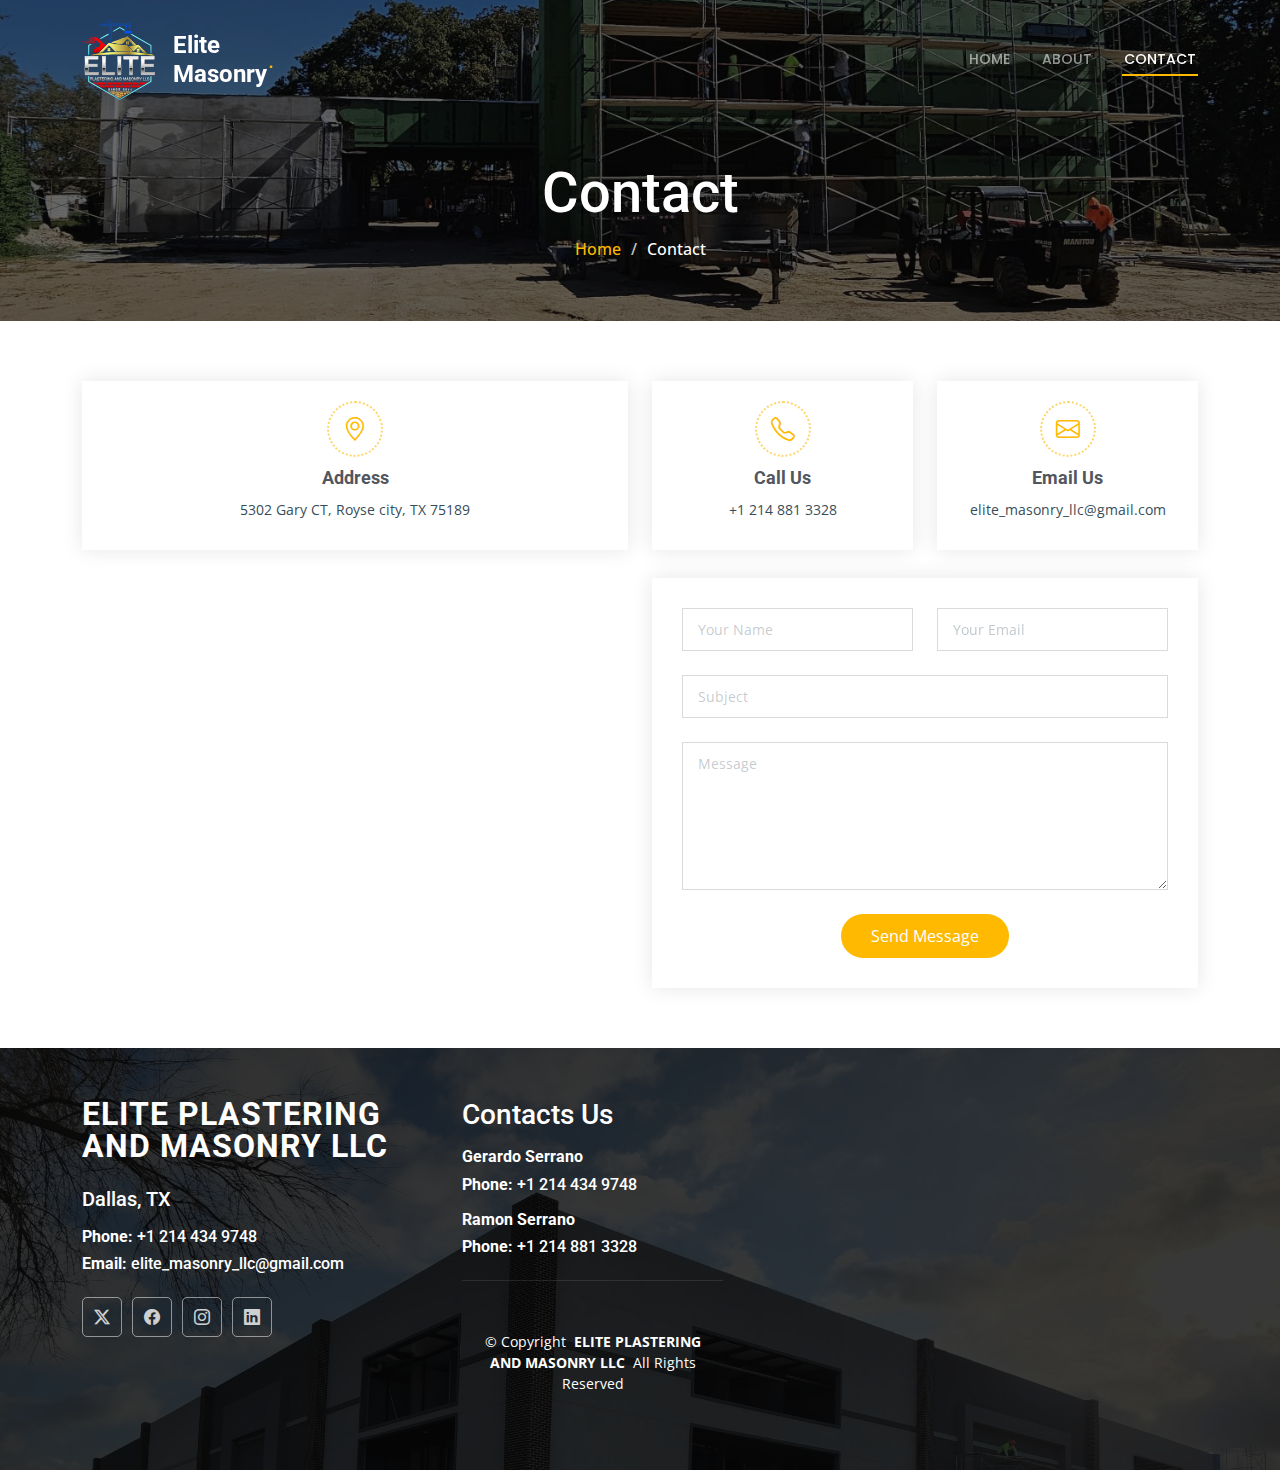
<file: contact.html>
<!DOCTYPE html>
<html lang="en">

<head>
  <meta charset="utf-8">
  <meta content="width=device-width, initial-scale=1.0" name="viewport">
  <title>Contact - Elite Masonry LLC</title>
  <meta name="description" content="">
  <meta name="keywords" content="">

  <!-- Favicons -->
  <link href="assets/img/Logos/ELITE PLASTERING AND MASONRY LLC.svg" rel="icon" />
  <link href="assets/img/apple-touch-icon.png" rel="apple-touch-icon">

  <!-- Fonts -->
  <link href="https://fonts.googleapis.com" rel="preconnect">
  <link href="https://fonts.gstatic.com" rel="preconnect" crossorigin>
  <link href="https://fonts.googleapis.com/css2?family=Roboto:ital,wght@0,100;0,300;0,400;0,500;0,700;0,900;1,100;1,300;1,400;1,500;1,700;1,900&family=Open+Sans:ital,wght@0,300;0,400;0,500;0,600;0,700;0,800;1,300;1,400;1,500;1,600;1,700;1,800&family=Poppins:ital,wght@0,100;0,200;0,300;0,400;0,500;0,600;0,700;0,800;0,900;1,100;1,200;1,300;1,400;1,500;1,600;1,700;1,800;1,900&display=swap" rel="stylesheet">

  <!-- Vendor CSS Files -->
  <link href="assets/vendor/bootstrap/css/bootstrap.min.css" rel="stylesheet">
  <link href="assets/vendor/bootstrap-icons/bootstrap-icons.css" rel="stylesheet">
  <link href="assets/vendor/aos/aos.css" rel="stylesheet">
  <link href="assets/vendor/fontawesome-free/css/all.min.css" rel="stylesheet">
  <link href="assets/vendor/glightbox/css/glightbox.min.css" rel="stylesheet">
  <link href="assets/vendor/swiper/swiper-bundle.min.css" rel="stylesheet">

  <!-- Main CSS File -->
  <link href="assets/css/main.css" rel="stylesheet">

  <!-- =======================================================
  * Template Name: UpConstruction
  * Template URL: https://bootstrapmade.com/upconstruction-bootstrap-construction-website-template/
  * Updated: Aug 07 2024 with Bootstrap v5.3.3
  * Author: BootstrapMade.com
  * License: https://bootstrapmade.com/license/
  ======================================================== -->
</head>

<body class="contact-page">

  <header id="header" class="header d-flex align-items-center fixed-top">
    <div class="container-fluid container-xl position-relative d-flex align-items-center justify-content-between">

      <a href="index.html" class="logo d-flex align-items-center">
        <!-- Uncomment the line below if you also wish to use an image logo -->
         <img src="assets/img/Logos/ELITE PLASTERING AND MASONRY LLC.svg" alt="" style="padding: 0px 10px 0px 0px; "> 
        <h1 class="sitename">Elite Masonry</h1> <span>.</span>
      </a>

      <nav id="navmenu" class="navmenu">
        <ul>
          <li><a href="index.html" >Home</a></li>
          <li><a href="about.html">About</a></li>
          <li><a href="contact.html" class="active">Contact</a></li>
        </ul>
        <i class="mobile-nav-toggle d-xl-none bi bi-list"></i>
      </nav>

    </div>
  </header>

  <main class="main">

    <!-- Page Title -->
    <div class="page-title dark-background" style="background-image: url(assets/img/Projects-2/Contruction-3.jpg);">
      <div class="container position-relative">
        <h1>Contact</h1>
        <nav class="breadcrumbs">
          <ol>
            <li><a href="index.html">Home</a></li>
            <li class="current">Contact</li>
          </ol>
        </nav>
      </div>
    </div><!-- End Page Title -->

    <!-- Contact Section -->
    <section id="contact" class="contact section">

      <div class="container" data-aos="fade-up" data-aos-delay="100">

        <div class="row gy-4">

          <div class="col-lg-6">
            <div class="info-item d-flex flex-column justify-content-center align-items-center" data-aos="fade-up" data-aos-delay="200">
              <i class="bi bi-geo-alt"></i>
              <h3>Address</h3>
              <p>5302 Gary CT,
                Royse city, TX 75189</p>
            </div>
          </div><!-- End Info Item -->

          <div class="col-lg-3 col-md-6">
            <div class="info-item d-flex flex-column justify-content-center align-items-center" data-aos="fade-up" data-aos-delay="300">
              <i class="bi bi-telephone"></i>
              <h3>Call Us</h3>
              <p>+1 214 881 3328</p>
            </div>
          </div><!-- End Info Item -->

          <div class="col-lg-3 col-md-6">
            <div class="info-item d-flex flex-column justify-content-center align-items-center" data-aos="fade-up" data-aos-delay="400">
              <i class="bi bi-envelope"></i>
              <h3>Email Us</h3>
              <p>elite_masonry_llc@gmail.com</p>
            </div>
          </div><!-- End Info Item -->

        </div>

        <div class="row gy-4 mt-1">
          <div class="col-lg-6" data-aos="fade-up" data-aos-delay="300">
            <iframe src="https://www.google.com/maps/embed?pb=!4v1737237300971!6m8!1m7!1sS0YMx6SX2ur5qABJpyLhTA!2m2!1d33.00158122569709!2d-96.25402094447445!3f344.9450783789856!4f-6.035342513867164!5f0.6479247488160148" frameborder="0" style="border:0; width: 100%; height: 400px;" allowfullscreen="" loading="lazy" referrerpolicy="no-referrer-when-downgrade"></iframe>
          </div><!-- End Google Maps -->

          <div class="col-lg-6">
            <form action="forms/contact.php" method="post" class="php-email-form" data-aos="fade-up" data-aos-delay="400">
              <div class="row gy-4">

                <div class="col-md-6">
                  <input type="text" name="name" class="form-control" placeholder="Your Name" required="">
                </div>

                <div class="col-md-6 ">
                  <input type="email" class="form-control" name="email" placeholder="Your Email" required="">
                </div>

                <div class="col-md-12">
                  <input type="text" class="form-control" name="subject" placeholder="Subject" required="">
                </div>

                <div class="col-md-12">
                  <textarea class="form-control" name="message" rows="6" placeholder="Message" required=""></textarea>
                </div>

                <div class="col-md-12 text-center">
                  <div class="loading">Loading</div>
                  <div class="error-message"></div>
                  <div class="sent-message">Your message has been sent. Thank you!</div>

                  <button type="submit">Send Message</button>
                </div>

              </div>
            </form>
          </div><!-- End Contact Form -->

        </div>

      </div>

    </section><!-- /Contact Section -->

  </main>

  <footer id="footer" class="footer dark-background">
    <div class="container footer-top">
      <div class="row gy-4">
        <div class="col-lg-4 col-md-6 footer-about">
          <a href="index.html" class="logo d-flex align-items-center">
            <span style="font-weight: bolder; font-size: xx-large;">ELITE PLASTERING AND MASONRY LLC</span>
          </a>
          <div class="footer-contact">
            <h5>Dallas, TX </h5>
            <h6 class="mt-3">
              <strong>Phone:</strong> <span>+1 214 434 9748</span>
            </h6>
            <h6><strong>Email:</strong> <span>elite_masonry_llc@gmail.com</span></h6>
          </div>
          
          
          <div class="social-links d-flex mt-4">
            <a href=""><i class="bi bi-twitter-x"></i></a>
            <a href=""><i class="bi bi-facebook"></i></a>
            <a href=""><i class="bi bi-instagram"></i></a>
            <a href=""><i class="bi bi-linkedin"></i></a>
          </div>
        </div>
        <div class="col-lg-3 col-md-3 footer-links">
           <div class="footer-contact">
            <h3>Contacts Us</h3>
            <h6 class="mt-3">
              <strong>Gerardo Serrano</strong> 
            </h6>
            <h6><strong>Phone:</strong> <span>+1 214 434 9748</span></h6>
            <div class="footer-contact">
              <h6 class="mt-3">
                <strong>Ramon Serrano</strong> 
              </h6>
              <h6><strong>Phone:</strong> <span>+1 214 881 3328</span></h6>
          </div>
        </div>


    <div style="padding-top: 50px; z-index: 3;" class="container copyright text-center mt-4">
      <p>
        © <span>Copyright</span>
        <strong class="px-1 sitename">ELITE PLASTERING AND MASONRY LLC</strong>
        <span>All Rights Reserved</span>
      </p>
      <div style="visibility: hidden;"  >
        <!-- All the links in the footer should remain intact. -->
        <!-- You can delete the links only if you've purchased the pro version. -->
        <!-- Licensing information: https://bootstrapmade.com/license/ -->
        <!-- Purchase the pro version with working PHP/AJAX contact form: [buy-url] -->
        Designed by <a href="https://bootstrapmade.com/">BootstrapMade</a>
      </div>
    </div>
  </footer>

  <!-- Scroll Top -->
  <a href="#" id="scroll-top" class="scroll-top d-flex align-items-center justify-content-center"><i class="bi bi-arrow-up-short"></i></a>

  <!-- Preloader -->
  <div id="preloader"></div>

  <!-- Vendor JS Files -->
  <script src="assets/vendor/bootstrap/js/bootstrap.bundle.min.js"></script>
  <script src="assets/vendor/php-email-form/validate.js"></script>
  <script src="assets/vendor/aos/aos.js"></script>
  <script src="assets/vendor/glightbox/js/glightbox.min.js"></script>
  <script src="assets/vendor/imagesloaded/imagesloaded.pkgd.min.js"></script>
  <script src="assets/vendor/isotope-layout/isotope.pkgd.min.js"></script>
  <script src="assets/vendor/swiper/swiper-bundle.min.js"></script>
  <script src="assets/vendor/purecounter/purecounter_vanilla.js"></script>

  <!-- Main JS File -->
  <script src="assets/js/main.js"></script>

</body>

</html>
</file>
<file: assets/css/main.css>
/**
* Template Name: UpConstruction
* Template URL: https://bootstrapmade.com/upconstruction-bootstrap-construction-website-template/
* Updated: Aug 07 2024 with Bootstrap v5.3.3
* Author: BootstrapMade.com
* License: https://bootstrapmade.com/license/
*/

/*--------------------------------------------------------------
# Font & Color Variables
# Help: https://bootstrapmade.com/color-system/
--------------------------------------------------------------*/
/* Fonts */
:root {
  --default-font: "Open Sans",  system-ui, -apple-system, "Segoe UI", Roboto, "Helvetica Neue", Arial, "Noto Sans", "Liberation Sans", sans-serif, "Apple Color Emoji", "Segoe UI Emoji", "Segoe UI Symbol", "Noto Color Emoji";
  --heading-font: "Roboto",  sans-serif;
  --nav-font: "Poppins",  sans-serif;
}

/* Global Colors - The following color variables are used throughout the website. Updating them here will change the color scheme of the entire website */
:root { 
  --background-color: #ffffff; /* Background color for the entire website, including individual sections */
  --default-color: #364d59; /* Default color used for the majority of the text content across the entire website */
  --heading-color: #52565e; /* Color for headings, subheadings and title throughout the website */
  --accent-color: #feb900; /* Accent color that represents your brand on the website. It's used for buttons, links, and other elements that need to stand out */
  --surface-color: #ffffff; /* The surface color is used as a background of boxed elements within sections, such as cards, icon boxes, or other elements that require a visual separation from the global background. */
  --contrast-color: #ffffff; /* Contrast color for text, ensuring readability against backgrounds of accent, heading, or default colors. */
}

/* Nav Menu Colors - The following color variables are used specifically for the navigation menu. They are separate from the global colors to allow for more customization options */
:root {
  --nav-color: rgba(255, 255, 255, 0.55);  /* The default color of the main navmenu links */
  --nav-hover-color: #ffffff; /* Applied to main navmenu links when they are hovered over or active */
  --nav-mobile-background-color: #ffffff; /* Used as the background color for mobile navigation menu */
  --nav-dropdown-background-color: #ffffff; /* Used as the background color for dropdown items that appear when hovering over primary navigation items */
  --nav-dropdown-color: #212529; /* Used for navigation links of the dropdown items in the navigation menu. */
  --nav-dropdown-hover-color: #feb900; /* Similar to --nav-hover-color, this color is applied to dropdown navigation links when they are hovered over. */
}

/* Color Presets - These classes override global colors when applied to any section or element, providing reuse of the sam color scheme. */

.light-background {
  --background-color: #f4f7f6;
  --surface-color: #ffffff;
}

.dark-background {
  --background-color: #060606;
  --default-color: #ffffff;
  --heading-color: #ffffff;
  --surface-color: #252525;
  --contrast-color: #ffffff;
}

/* Smooth scroll */
:root {
  scroll-behavior: smooth;
}

/*--------------------------------------------------------------
# General Styling & Shared Classes
--------------------------------------------------------------*/
body {
  color: var(--default-color);
  background-color: var(--background-color);
  font-family: var(--default-font);
}

a {
  color: var(--accent-color);
  text-decoration: none;
  transition: 0.3s;
}

a:hover {
  color: color-mix(in srgb, var(--accent-color), transparent 25%);
  text-decoration: none;
}

h1,
h2,
h3,
h4,
h5,
h6 {
  color: var(--heading-color);
  font-family: var(--heading-font);
}

/* PHP Email Form Messages
------------------------------*/
.php-email-form .error-message {
  display: none;
  background: #df1529;
  color: #ffffff;
  text-align: left;
  padding: 15px;
  margin-bottom: 24px;
  font-weight: 600;
}

.php-email-form .sent-message {
  display: none;
  color: #ffffff;
  background: #059652;
  text-align: center;
  padding: 15px;
  margin-bottom: 24px;
  font-weight: 600;
}

.php-email-form .loading {
  display: none;
  background: var(--surface-color);
  text-align: center;
  padding: 15px;
  margin-bottom: 24px;
}

.php-email-form .loading:before {
  content: "";
  display: inline-block;
  border-radius: 50%;
  width: 24px;
  height: 24px;
  margin: 0 10px -6px 0;
  border: 3px solid var(--accent-color);
  border-top-color: var(--surface-color);
  animation: php-email-form-loading 1s linear infinite;
}

@keyframes php-email-form-loading {
  0% {
    transform: rotate(0deg);
  }

  100% {
    transform: rotate(360deg);
  }
}

/*--------------------------------------------------------------
# Global Header
--------------------------------------------------------------*/
.header {
  --background-color: rgba(255, 255, 255, 0);
  --default-color: #ffffff;
  --heading-color: #ffffff;
  color: var(--default-color);
  background-color: var(--background-color);
  padding: 20px 0;
  transition: all 0.5s;
  z-index: 997;
}

.header .logo img {
  max-height: 80px;
  margin-right: 8px;
}

.header .logo h1 {
  font-size: 24px;
  margin: 0;
  font-weight: 700;
  color: var(--heading-color);
}

.header .logo span {
  font-size: 24px;
  padding-left: 1px;
  font-family: var(--heading-font);
  color: var(--color-primary);
}

.scrolled .header {
  box-shadow: 0px 0 18px rgba(0, 0, 0, 0.1);
}

/* Global Header on Scroll
------------------------------*/
.scrolled .header {
  --background-color: rgba(255, 255, 255, 0.95);
  --heading-color: #3c3c3c;
  --nav-color: #3c3c3c;
  --nav-hover-color: #3c3c3c;
}

/*--------------------------------------------------------------
# Navigation Menu
--------------------------------------------------------------*/
/* Desktop Navigation */
@media (min-width: 1200px) {
  .navmenu {
    padding: 0;
  }

  .navmenu ul {
    margin: 0;
    padding: 0;
    display: flex;
    list-style: none;
    align-items: center;
  }

  .navmenu li {
    position: relative;
  }

  .navmenu>ul>li {
    white-space: nowrap;
    padding: 15px 14px;
  }

  .navmenu>ul>li:last-child {
    padding-right: 0;
  }

  .navmenu a,
  .navmenu a:focus {
    color: var(--nav-color);
    font-size: 14px;
    padding: 0 2px;
    font-family: var(--nav-font);
    font-weight: 500;
    display: flex;
    align-items: center;
    justify-content: space-between;
    white-space: nowrap;
    transition: 0.3s;
    position: relative;
    text-transform: uppercase;
  }

  .navmenu a i,
  .navmenu a:focus i {
    font-size: 12px;
    line-height: 0;
    margin-left: 5px;
    transition: 0.3s;
  }

  .navmenu>ul>li>a:before {
    content: "";
    position: absolute;
    height: 2px;
    bottom: -6px;
    left: 0;
    background-color: var(--accent-color);
    visibility: hidden;
    width: 0px;
    transition: all 0.3s ease-in-out 0s;
  }

  .navmenu a:hover:before,
  .navmenu li:hover>a:before,
  .navmenu .active:before {
    visibility: visible;
    width: 100%;
  }

  .navmenu li:hover>a,
  .navmenu .active,
  .navmenu .active:focus {
    color: var(--nav-hover-color);
  }

  .navmenu .dropdown ul {
    margin: 0;
    padding: 10px 0;
    background: var(--nav-dropdown-background-color);
    display: block;
    position: absolute;
    visibility: hidden;
    left: 14px;
    top: 130%;
    opacity: 0;
    transition: 0.3s;
    border-radius: 4px;
    z-index: 99;
    box-shadow: 0px 0px 30px rgba(0, 0, 0, 0.1);
  }

  .navmenu .dropdown ul li {
    min-width: 200px;
  }

  .navmenu .dropdown ul a {
    padding: 10px 20px;
    font-size: 15px;
    text-transform: none;
    font-weight: 400;
    color: var(--nav-dropdown-color);
  }

  .navmenu .dropdown ul a i {
    font-size: 12px;
  }

  .navmenu .dropdown ul a:hover,
  .navmenu .dropdown ul .active:hover,
  .navmenu .dropdown ul li:hover>a {
    color: var(--nav-dropdown-hover-color);
  }

  .navmenu .dropdown:hover>ul {
    opacity: 1;
    top: 100%;
    visibility: visible;
  }

  .navmenu .dropdown .dropdown ul {
    top: 0;
    left: -90%;
    visibility: hidden;
  }

  .navmenu .dropdown .dropdown:hover>ul {
    opacity: 1;
    top: 0;
    left: -100%;
    visibility: visible;
  }
}

/* Mobile Navigation */
@media (max-width: 1199px) {
  .mobile-nav-toggle {
    color: var(--nav-color);
    font-size: 28px;
    line-height: 0;
    margin-right: 10px;
    cursor: pointer;
    transition: color 0.3s;
  }

  .navmenu {
    padding: 0;
    z-index: 9997;
  }

  .navmenu ul {
    display: none;
    list-style: none;
    position: absolute;
    inset: 60px 20px 20px 20px;
    padding: 10px 0;
    margin: 0;
    border-radius: 6px;
    background-color: var(--nav-mobile-background-color);
    border: 1px solid color-mix(in srgb, var(--default-color), transparent 90%);
    box-shadow: none;
    overflow-y: auto;
    transition: 0.3s;
    z-index: 9998;
  }

  .navmenu a,
  .navmenu a:focus {
    color: var(--nav-dropdown-color);
    padding: 10px 20px;
    font-family: var(--nav-font);
    font-size: 17px;
    font-weight: 500;
    display: flex;
    align-items: center;
    justify-content: space-between;
    white-space: nowrap;
    transition: 0.3s;
  }

  .navmenu a i,
  .navmenu a:focus i {
    font-size: 12px;
    line-height: 0;
    margin-left: 5px;
    width: 30px;
    height: 30px;
    display: flex;
    align-items: center;
    justify-content: center;
    border-radius: 50%;
    transition: 0.3s;
    background-color: color-mix(in srgb, var(--accent-color), transparent 90%);
  }

  .navmenu a i:hover,
  .navmenu a:focus i:hover {
    background-color: var(--accent-color);
    color: var(--contrast-color);
  }

  .navmenu a:hover,
  .navmenu .active,
  .navmenu .active:focus {
    color: var(--nav-dropdown-hover-color);
  }

  .navmenu .active i,
  .navmenu .active:focus i {
    background-color: var(--accent-color);
    color: var(--contrast-color);
    transform: rotate(180deg);
  }

  .navmenu .dropdown ul {
    position: static;
    display: none;
    z-index: 99;
    padding: 10px 0;
    margin: 10px 20px;
    background-color: var(--nav-dropdown-background-color);
    transition: all 0.5s ease-in-out;
  }

  .navmenu .dropdown ul ul {
    background-color: rgba(33, 37, 41, 0.1);
  }

  .navmenu .dropdown>.dropdown-active {
    display: block;
    background-color: rgba(33, 37, 41, 0.03);
  }

  .mobile-nav-active {
    overflow: hidden;
  }

  .mobile-nav-active .mobile-nav-toggle {
    color: #fff;
    position: absolute;
    font-size: 32px;
    top: 15px;
    right: 15px;
    margin-right: 0;
    z-index: 9999;
  }

  .mobile-nav-active .navmenu {
    position: fixed;
    overflow: hidden;
    inset: 0;
    background: rgba(33, 37, 41, 0.8);
    transition: 0.3s;
  }

  .mobile-nav-active .navmenu>ul {
    display: block;
  }
}

/*--------------------------------------------------------------
# Global Footer
--------------------------------------------------------------*/
.footer {
  color: var(--default-color);
  background-color: var(--background-color);
  background: url("../img/Projects-1/3.jpg") top center no-repeat;
  background-size: cover;
  font-size: 14px;
  position: relative;
}

.footer .container {
  position: relative;
}

.footer:before {
  content: "";
  background: color-mix(in srgb, var(--background-color), transparent 20%);
  position: absolute;
  inset: 0;
}

.footer .footer-top {
  padding-top: 50px;
}

.footer .footer-about .logo {
  line-height: 1;
  margin-bottom: 25px;
}

.footer .footer-about .logo img {
  max-height: 40px;
  margin-right: 6px;
}

.footer .footer-about .logo span {
  color: var(--heading-color);
  font-family: var(--heading-font);
  font-size: 26px;
  font-weight: 700;
  letter-spacing: 1px;
}

.footer .footer-about p {
  font-size: 14px;
  font-family: var(--heading-font);
}

.footer .social-links a {
  display: flex;
  align-items: center;
  justify-content: center;
  width: 40px;
  height: 40px;
  border-radius: 5px;
  border: 1px solid color-mix(in srgb, var(--default-color), transparent 50%);
  font-size: 16px;
  color: color-mix(in srgb, var(--default-color), transparent 20%);
  margin-right: 10px;
  transition: 0.3s;
}

.footer .social-links a:hover {
  color: var(--accent-color);
  border-color: var(--accent-color);
}

.footer h4 {
  font-size: 16px;
  font-weight: bold;
  position: relative;
  padding-bottom: 12px;
}

.footer .footer-links {
  margin-bottom: 30px;
}

.footer .footer-links ul {
  list-style: none;
  padding: 0;
  margin: 0;
}

.footer .footer-links ul i {
  padding-right: 2px;
  font-size: 12px;
  line-height: 0;
}

.footer .footer-links ul li {
  padding: 10px 0;
  display: flex;
  align-items: center;
}

.footer .footer-links ul li:first-child {
  padding-top: 0;
}

.footer .footer-links ul a {
  color: color-mix(in srgb, var(--default-color), transparent 30%);
  display: inline-block;
  line-height: 1;
}

.footer .footer-links ul a:hover {
  color: var(--accent-color);
}

.footer .footer-contact p {
  margin-bottom: 5px;
}

.footer .copyright {
  padding-top: 25px;
  padding-bottom: 25px;
  border-top: 1px solid color-mix(in srgb, var(--default-color), transparent 90%);
}

.footer .copyright p {
  margin-bottom: 0;
}

.footer .credits {
  margin-top: 8px;
  font-size: 13px;
}

/*--------------------------------------------------------------
# Preloader
--------------------------------------------------------------*/
#preloader {
  position: fixed;
  inset: 0;
  z-index: 999999;
  overflow: hidden;
  background: var(--background-color);
  transition: all 0.6s ease-out;
}

#preloader:before {
  content: "";
  position: fixed;
  top: calc(50% - 30px);
  left: calc(50% - 30px);
  border: 6px solid #ffffff;
  border-color: var(--accent-color) transparent var(--accent-color) transparent;
  border-radius: 50%;
  width: 60px;
  height: 60px;
  animation: animate-preloader 1.5s linear infinite;
}

@keyframes animate-preloader {
  0% {
    transform: rotate(0deg);
  }

  100% {
    transform: rotate(360deg);
  }
}

/*--------------------------------------------------------------
# Scroll Top Button
--------------------------------------------------------------*/
.scroll-top {
  position: fixed;
  visibility: hidden;
  opacity: 0;
  right: 15px;
  bottom: 15px;
  z-index: 99999;
  background-color: var(--accent-color);
  width: 40px;
  height: 40px;
  border-radius: 4px;
  transition: all 0.4s;
}

.scroll-top i {
  font-size: 24px;
  color: var(--default-color);
  line-height: 0;
}

.scroll-top:hover {
  background-color: color-mix(in srgb, var(--accent-color), transparent 20%);
  color: var(--contrast-color);
}

.scroll-top.active {
  visibility: visible;
  opacity: 1;
}

/*--------------------------------------------------------------
# Disable aos animation delay on mobile devices
--------------------------------------------------------------*/
@media screen and (max-width: 768px) {
  [data-aos-delay] {
    transition-delay: 0 !important;
  }
}

/*--------------------------------------------------------------
# Global Page Titles & Breadcrumbs
--------------------------------------------------------------*/
.page-title {
  color: var(--default-color);
  background-color: var(--background-color);
  background-size: cover;
  background-position: center;
  background-repeat: no-repeat;
  padding: 160px 0 60px 0;
  text-align: center;
  position: relative;
}

.page-title:before {
  content: "";
  background-color: color-mix(in srgb, var(--background-color), transparent 40%);
  position: absolute;
  inset: 0;
}

.page-title h1 {
  font-size: 56px;
  font-weight: 500;
  margin-bottom: 10px;
}

.page-title .breadcrumbs ol {
  display: flex;
  flex-wrap: wrap;
  list-style: none;
  justify-content: center;
  padding: 0;
  margin: 0;
  font-size: 16px;
  font-weight: 500;
}

.page-title .breadcrumbs ol li+li {
  padding-left: 10px;
}

.page-title .breadcrumbs ol li+li::before {
  content: "/";
  display: inline-block;
  padding-right: 10px;
  color: color-mix(in srgb, var(--default-color), transparent 20%);
}

/*--------------------------------------------------------------
# Global Sections
--------------------------------------------------------------*/
section,
.section {
  color: var(--default-color);
  background-color: var(--background-color);
  padding: 60px 0;
  scroll-margin-top: 92px;
  overflow: clip;
}

@media (max-width: 1199px) {

  section,
  .section {
    scroll-margin-top: 76px;
  }
}

/*--------------------------------------------------------------
# Global Section Titles
--------------------------------------------------------------*/
.section-title {
  text-align: center;
  padding-bottom: 60px;
  position: relative;
}

.section-title h2 {
  font-size: 32px;
  font-weight: 700;
  position: relative;
}

.section-title h2:before,
.section-title h2:after {
  content: "";
  width: 50px;
  height: 2px;
  background: var(--accent-color);
  display: inline-block;
}

.section-title h2:before {
  margin: 0 15px 10px 0;
}

.section-title h2:after {
  margin: 0 0 10px 15px;
}

.section-title p {
  margin-bottom: 0;
}

/*--------------------------------------------------------------
# Hero Section
--------------------------------------------------------------*/
.hero {
  width: 100%;
  min-height: 100vh;
  position: relative;
  padding: 0;
  display: flex;
  align-items: center;
  justify-content: center;
  overflow: hidden;
}

.hero .info {
  position: relative;
  inset: 0;
  z-index: 3;
  padding: 140px 0 60px 0;
}

@media (max-width: 768px),
(max-height: 480px) {
  .hero .info {
    padding: 100px 50px 60px 50px;
  }
}

.hero .info h2 {
  margin-bottom: 30px;
  padding-bottom: 30px;
  font-size: 56px;
  font-weight: 700;
  position: relative;
}

.hero .info h2:after {
  content: "";
  position: absolute;
  display: block;
  width: 80px;
  height: 4px;
  background: var(--accent-color);
  left: 0;
  right: 0;
  bottom: 0;
  margin: auto;
}

@media (max-width: 768px) {
  .hero .info h2 {
    font-size: 36px;
  }
}

.hero .info p {
  color: color-mix(in srgb, var(--default-color), transparent 20%);
  font-size: 18px;
}

.hero .info .btn-get-started {
  color: var(--contrast-color);
  font-family: var(--heading-font);
  font-weight: 500;
  font-size: 16px;
  letter-spacing: 1px;
  display: inline-block;
  padding: 12px 40px;
  border-radius: 50px;
  transition: 0.5s;
  margin: 10px;
  border: 2px solid var(--accent-color);
}

.hero .info .btn-get-started:hover {
  background: var(--accent-color);
}

.hero .carousel {
  inset: 0;
  position: absolute;
  overflow: hidden;
}

.hero .carousel-item {
  position: absolute;
  inset: 0;
  background-size: cover;
  background-position: center;
  background-repeat: no-repeat;
  overflow: hidden;
  transition-duration: 0.4s;
}

.hero .carousel-item img {
  position: absolute;
  inset: 0;
  display: block;
  width: 100%;
  height: 100%;
  object-fit: cover;
  z-index: 1;
}

.hero .carousel-item::before {
  content: "";
  background-color: color-mix(in srgb, var(--background-color), transparent 30%);
  position: absolute;
  inset: 0;
  z-index: 2;
}

.hero .carousel-control-prev {
  justify-content: start;
}

@media (min-width: 640px) {
  .hero .carousel-control-prev {
    padding-left: 15px;
  }
}

.hero .carousel-control-next {
  justify-content: end;
}

@media (min-width: 640px) {
  .hero .carousel-control-next {
    padding-right: 15px;
  }
}

.hero .carousel-control-next-icon,
.hero .carousel-control-prev-icon {
  background: none;
  font-size: 26px;
  line-height: 0;
  background: color-mix(in srgb, var(--default-color), transparent 80%);
  color: color-mix(in srgb, var(--default-color), transparent 40%);
  border-radius: 50px;
  width: 54px;
  height: 54px;
  display: flex;
  align-items: center;
  justify-content: center;
}

.hero .carousel-control-prev,
.hero .carousel-control-next {
  z-index: 3;
  transition: 0.3s;
}

.hero .carousel-control-prev:focus,
.hero .carousel-control-next:focus {
  opacity: 0.5;
}

.hero .carousel-control-prev:hover,
.hero .carousel-control-next:hover {
  opacity: 0.9;
}

/*--------------------------------------------------------------
# Get Started Section
--------------------------------------------------------------*/
.get-started .content {
  padding: 30px 0;
}

.get-started .content h3 {
  font-size: 36px;
  font-weight: 600;
  margin-bottom: 25px;
  padding-bottom: 25px;
  position: relative;
}

.get-started .content h3:after {
  content: "";
  position: absolute;
  display: block;
  width: 60px;
  height: 4px;
  background: var(--accent-color);
  left: 0;
  bottom: 0;
}

.get-started .content p {
  font-size: 14px;
}

.get-started .php-email-form {
  background: color-mix(in srgb, var(--default-color), transparent 97%);
  padding: 30px;
  height: 100%;
}

@media (max-width: 575px) {
  .get-started .php-email-form {
    padding: 20px;
  }
}

.get-started .php-email-form h3 {
  font-size: 14px;
  font-weight: 700;
  text-transform: uppercase;
  letter-spacing: 1px;
}

.get-started .php-email-form p {
  font-size: 14px;
  margin-bottom: 20px;
}

.get-started .php-email-form input[type=text],
.get-started .php-email-form input[type=email],
.get-started .php-email-form textarea {
  font-size: 14px;
  padding: 10px 15px;
  box-shadow: none;
  border-radius: 0;
  color: var(--default-color);
  background-color: color-mix(in srgb, var(--background-color), transparent 20%);
  border-color: color-mix(in srgb, var(--default-color), transparent 80%);
}

.get-started .php-email-form input[type=text]:focus,
.get-started .php-email-form input[type=email]:focus,
.get-started .php-email-form textarea:focus {
  border-color: var(--accent-color);
}

.get-started .php-email-form input[type=text]::placeholder,
.get-started .php-email-form input[type=email]::placeholder,
.get-started .php-email-form textarea::placeholder {
  color: color-mix(in srgb, var(--default-color), transparent 70%);
}

.get-started .php-email-form button[type=submit] {
  color: var(--contrast-color);
  background: var(--accent-color);
  border: 0;
  padding: 10px 30px;
  transition: 0.4s;
  border-radius: 4px;
}

.get-started .php-email-form button[type=submit]:hover {
  background: color-mix(in srgb, var(--accent-color), transparent 20%);
}

/*--------------------------------------------------------------
# Constructions Section
--------------------------------------------------------------*/
.constructions .card-item {
  background-color: var(--surface-color);
  border: 1px solid color-mix(in srgb, var(--default-color), transparent 85%);
  position: relative;
  border-radius: 0;
}

.constructions .card-item .card-bg {
  min-height: 300px;
  position: relative;
}

.constructions .card-item .card-bg img {
  position: absolute;
  inset: 0;
  display: block;
  width: 100%;
  height: 100%;
  object-fit: cover;
  object-position: center;
  z-index: 1;
}

.constructions .card-item .card-body {
  padding: 30px;
}

.constructions .card-item h4 {
  font-weight: 700;
  font-size: 20px;
  margin-bottom: 15px;
}

.constructions .card-item p {
  color: color-mix(in srgb, var(--default-color), transparent 40%);
  margin: 0;
}

/*--------------------------------------------------------------
# Services Section
--------------------------------------------------------------*/
.services .service-item {
  background-color: var(--surface-color);
  padding: 40px;
  box-shadow: 0px 0 30px rgba(0, 0, 0, 0.1);
  height: 100%;
}

.services .service-item .icon {
  width: 48px;
  height: 48px;
  position: relative;
  margin-bottom: 50px;
}

.services .service-item .icon i {
  color: var(--heading-color);
  font-size: 56px;
  transition: ease-in-out 0.3s;
  z-index: 2;
  position: relative;
}

.services .service-item .icon:before {
  position: absolute;
  content: "";
  background: color-mix(in srgb, var(--heading-color), transparent 95%);
  z-index: 1;
  top: 10px;
  right: -20px;
  transition: 0.3s;
}

.services .service-item h3 {
  color: color-mix(in srgb, var(--heading-color), transparent 20%);
  font-weight: 700;
  margin: 0 0 20px 0;
  padding-bottom: 8px;
  font-size: 22px;
  position: relative;
  display: inline-block;
  border-bottom: 4px solid color-mix(in srgb, var(--heading-color), transparent 90%);
  transition: 0.3s;
}

.services .service-item p {
  line-height: 24px;
  font-size: 14px;
  margin-bottom: 0;
}

.services .service-item .readmore {
  margin-top: 15px;
  display: inline-block;
  color: color-mix(in srgb, var(--default-color), transparent 30%);
}

.services .service-item:hover .icon i {
  color: var(--heading-color);
}

.services .service-item:hover .icon:before {
  background: var(--accent-color);
}

.services .service-item:hover h3 {
  border-color: var(--accent-color);
  color: var(--heading-color);
}

.services .service-item:hover .readmore {
  color: var(--accent-color);
}

/*--------------------------------------------------------------
# Alt Services Section
--------------------------------------------------------------*/
.alt-services .features-image {
  position: relative;
  min-height: 400px;
}

.alt-services .features-image img {
  position: absolute;
  inset: 0;
  display: block;
  width: 100%;
  height: 100%;
  object-fit: cover;
  z-index: 1;
}

.alt-services h3 {
  font-size: 28px;
  font-weight: 700;
  margin-bottom: 20px;
  padding-bottom: 20px;
  position: relative;
}

.alt-services h3:after {
  content: "";
  background: var(--accent-color);
  position: absolute;
  display: block;
  width: 50px;
  height: 3px;
  left: 0;
  bottom: 0;
}

.alt-services .icon-box {
  margin-top: 50px;
}

.alt-services .icon-box i {
  color: var(--accent-color);
  background-color: var(--surface-color);
  display: flex;
  align-items: center;
  justify-content: center;
  margin-right: 25px;
  font-size: 28px;
  width: 56px;
  height: 56px;
  border-radius: 4px;
  line-height: 0;
  box-shadow: 0px 2px 30px rgba(0, 0, 0, 0.1);
  transition: 0.3s;
}

.alt-services .icon-box:hover i {
  background-color: var(--accent-color);
  color: var(--contrast-color);
}

.alt-services .icon-box h4 {
  font-weight: 700;
  margin-bottom: 10px;
  font-size: 18px;
}

.alt-services .icon-box h4 a {
  color: var(--heading-color);
  transition: 0.3s;
}

.alt-services .icon-box h4 a:hover {
  color: var(--accent-color);
}

.alt-services .icon-box p {
  line-height: 24px;
  font-size: 14px;
  margin-bottom: 0;
}

/*--------------------------------------------------------------
# Features Section
--------------------------------------------------------------*/
.features .nav-tabs {
  border: 0;
}

.features .nav-link {
  color: var(--heading-color);
  padding: 15px 0;
  transition: 0.3s;
  border-radius: 0;
  display: flex;
  align-items: center;
  justify-content: center;
  cursor: pointer;
  height: 100%;
  border: 0;
  border-bottom: 4px solid color-mix(in srgb, var(--default-color), transparent 90%);
}

.features .nav-link i {
  padding-right: 15px;
  font-size: 48px;
}

.features .nav-link h4 {
  font-size: 18px;
  font-weight: 600;
  margin: 0;
}

@media (max-width: 575px) {
  .features .nav-link h4 {
    font-size: 16px;
  }
}

.features .nav-link:hover {
  color: var(--accent-color);
  border-color: color-mix(in srgb, var(--default-color), transparent 80%);
}

.features .nav-link.active {
  background-color: var(--background-color);
  color: var(--accent-color);
  border-color: var(--accent-color);
}

.features .tab-content {
  margin-top: 30px;
}

.features .tab-pane h3 {
  color: var(--heading-color);
  font-weight: 700;
  font-size: 32px;
  position: relative;
  margin-bottom: 20px;
  padding-bottom: 20px;
}

.features .tab-pane h3:after {
  content: "";
  position: absolute;
  display: block;
  width: 60px;
  height: 3px;
  background: var(--accent-color);
  left: 0;
  bottom: 0;
}

.features .tab-pane ul {
  list-style: none;
  padding: 0;
}

.features .tab-pane ul li {
  padding-top: 10px;
}

.features .tab-pane ul i {
  font-size: 20px;
  padding-right: 4px;
  color: var(--accent-color);
}

.features .tab-pane p:last-child {
  margin-bottom: 0;
}

/*--------------------------------------------------------------
# Projects Section
--------------------------------------------------------------*/
.projects .portfolio-filters {
  padding: 0;
  margin: 0 auto 20px auto;
  list-style: none;
  text-align: center;
}

.projects .portfolio-filters li {
  cursor: pointer;
  display: inline-block;
  padding: 0;
  font-size: 18px;
  font-weight: 500;
  margin: 0 10px;
  line-height: 1;
  margin-bottom: 5px;
  transition: all 0.3s ease-in-out;
}

.projects .portfolio-filters li:hover,
.projects .portfolio-filters li.filter-active {
  color: var(--accent-color);
}

.projects .portfolio-filters li:first-child {
  margin-left: 0;
}

.projects .portfolio-filters li:last-child {
  margin-right: 0;
}

@media (max-width: 575px) {
  .projects .portfolio-filters li {
    font-size: 14px;
    margin: 0 5px;
  }
}

.projects .portfolio-content {
  position: relative;
  overflow: hidden;
}

.projects .portfolio-content img {
  transition: 0.3s;
}

.projects .portfolio-content .portfolio-info {
  opacity: 0;
  position: absolute;
  inset: 0;
  z-index: 3;
  transition: all ease-in-out 0.3s;
  background: rgba(0, 0, 0, 0.6);
  padding: 15px;
}

.projects .portfolio-content .portfolio-info h4 {
  font-size: 14px;
  padding: 5px 10px;
  font-weight: 400;
  color: #ffffff;
  display: inline-block;
  background-color: var(--accent-color);
}

.projects .portfolio-content .portfolio-info p {
  position: absolute;
  bottom: 10px;
  text-align: center;
  display: inline-block;
  left: 0;
  right: 0;
  font-size: 16px;
  font-weight: 600;
  color: rgba(255, 255, 255, 0.8);
}

.projects .portfolio-content .portfolio-info .preview-link,
.projects .portfolio-content .portfolio-info .details-link {
  position: absolute;
  left: calc(50% - 40px);
  font-size: 26px;
  top: calc(50% - 14px);
  color: #fff;
  transition: 0.3s;
  line-height: 1.2;
}

.projects .portfolio-content .portfolio-info .preview-link:hover,
.projects .portfolio-content .portfolio-info .details-link:hover {
  color: var(--accent-color);
}

.projects .portfolio-content .portfolio-info .details-link {
  left: 50%;
  font-size: 34px;
  line-height: 0;
}

.projects .portfolio-content:hover .portfolio-info {
  opacity: 1;
}

.projects .portfolio-content:hover img {
  transform: scale(1.1);
}

/*--------------------------------------------------------------
# Testimonials Section
--------------------------------------------------------------*/
.testimonials .testimonial-wrap {
  padding-left: 50px;
}

.testimonials .testimonials-carousel,
.testimonials .testimonials-slider {
  overflow: hidden;
}

.testimonials .testimonial-item {
  background-color: var(--surface-color);
  box-shadow: 0px 2px 15px rgba(0, 0, 0, 0.1);
  box-sizing: content-box;
  padding: 30px 30px 30px 60px;
  margin: 30px 15px;
  min-height: 200px;
  position: relative;
}

.testimonials .testimonial-item .testimonial-img {
  width: 90px;
  border-radius: 10px;
  border: 6px solid var(--background-color);
  position: absolute;
  left: -45px;
}

.testimonials .testimonial-item h3 {
  font-size: 18px;
  font-weight: bold;
  margin: 10px 0 5px 0;
}

.testimonials .testimonial-item h4 {
  color: color-mix(in srgb, var(--default-color), transparent 50%);
  font-size: 14px;
  margin: 0;
}

.testimonials .testimonial-item .stars {
  margin: 10px 0;
}

.testimonials .testimonial-item .stars i {
  color: #ffc107;
  margin: 0 1px;
}

.testimonials .testimonial-item .quote-icon-left,
.testimonials .testimonial-item .quote-icon-right {
  color: color-mix(in srgb, var(--accent-color), transparent 60%);
  font-size: 26px;
  line-height: 0;
}

.testimonials .testimonial-item .quote-icon-left {
  display: inline-block;
  left: -5px;
  position: relative;
}

.testimonials .testimonial-item .quote-icon-right {
  display: inline-block;
  right: -5px;
  position: relative;
  top: 10px;
  transform: scale(-1, -1);
}

.testimonials .testimonial-item p {
  font-style: italic;
  margin: 15px auto 15px auto;
}

.testimonials .swiper-wrapper {
  height: auto;
}

.testimonials .swiper-pagination {
  margin-top: 20px;
  position: relative;
}

.testimonials .swiper-pagination .swiper-pagination-bullet {
  width: 12px;
  height: 12px;
  background-color: var(--background-color);
  opacity: 1;
  border: 1px solid var(--accent-color);
}

.testimonials .swiper-pagination .swiper-pagination-bullet-active {
  background-color: var(--accent-color);
}

@media (max-width: 767px) {
  .testimonials .testimonial-wrap {
    padding-left: 0;
  }

  .testimonials .testimonials-carousel,
  .testimonials .testimonials-slider {
    overflow: hidden;
  }

  .testimonials .testimonial-item {
    padding: 30px;
    margin: 15px;
  }

  .testimonials .testimonial-item .testimonial-img {
    position: static;
    left: auto;
  }
}

/*--------------------------------------------------------------
# Recent Blog Posts Section
--------------------------------------------------------------*/
.recent-blog-posts .post-item {
  background: var(--surface-color);
  box-shadow: 0px 2px 20px rgba(0, 0, 0, 0.1);
  transition: 0.3s;
}

.recent-blog-posts .post-item .post-img img {
  transition: 0.5s;
}

.recent-blog-posts .post-item .post-date {
  position: absolute;
  right: 0;
  bottom: 0;
  background-color: var(--accent-color);
  color: var(--contrast-color);
  text-transform: uppercase;
  font-size: 13px;
  padding: 6px 12px;
  font-weight: 500;
}

.recent-blog-posts .post-item .post-content {
  padding: 30px;
}

.recent-blog-posts .post-item .post-title {
  color: var(--heading-color);
  font-size: 20px;
  font-weight: 700;
  transition: 0.3s;
  margin-bottom: 15px;
}

.recent-blog-posts .post-item .meta i {
  font-size: 16px;
  color: var(--accent-color);
}

.recent-blog-posts .post-item .meta span {
  font-size: 15px;
  color: color-mix(in srgb, var(--default-color), transparent 50%);
}

.recent-blog-posts .post-item hr {
  color: color-mix(in srgb, var(--default-color), transparent 80%);
  margin: 20px 0;
}

.recent-blog-posts .post-item .readmore {
  display: flex;
  align-items: center;
  font-weight: 600;
  line-height: 1;
  transition: 0.3s;
  color: color-mix(in srgb, var(--default-color), transparent 40%);
}

.recent-blog-posts .post-item .readmore i {
  line-height: 0;
  margin-left: 6px;
  font-size: 16px;
}

.recent-blog-posts .post-item:hover .post-title,
.recent-blog-posts .post-item:hover .readmore {
  color: var(--accent-color);
}

.recent-blog-posts .post-item:hover .post-img img {
  transform: scale(1.1);
}

/*--------------------------------------------------------------
# About Section
--------------------------------------------------------------*/
.about .inner-title {
  font-size: 2.75rem;
  font-weight: 700;
  margin: 30px 0;
}

@media (min-width: 991px) {
  .about .inner-title {
    max-width: 65%;
    margin: 0 0 80px 0;
  }
}

.about .our-story {
  padding: 40px;
  background-color: color-mix(in srgb, var(--default-color), transparent 96%);
}

@media (min-width: 991px) {
  .about .our-story {
    padding-right: 35%;
  }
}

.about .our-story h4 {
  text-transform: uppercase;
  font-size: 1.1rem;
  color: color-mix(in srgb, var(--default-color), transparent 50%);
}

.about .our-story h3 {
  font-size: 2.25rem;
  font-weight: 700;
  color: color-mix(in srgb, var(--default-color), transparent 20%);
}

.about .our-story p:last-child {
  margin-bottom: 0;
}

.about ul {
  list-style: none;
  padding: 0;
  font-size: 15px;
}

.about ul li {
  padding: 5px 0;
  display: flex;
  align-items: center;
}

.about ul i {
  font-size: 1.25rem;
  margin-right: 0.5rem;
  line-height: 1.2;
  color: var(--accent-color);
}

.about .watch-video i {
  font-size: 2rem;
  transition: 0.3s;
  color: var(--accent-color);
}

.about .watch-video a {
  font-weight: 600;
  color: color-mix(in srgb, var(--default-color), transparent 20%);
  margin-left: 8px;
  transition: 0.3s;
}

.about .watch-video:hover a {
  color: var(--accent-color);
}

.about .about-img {
  min-height: 400px;
  position: relative;
}

@media (min-width: 992px) {
  .about .about-img {
    position: absolute;
    top: 0;
    right: 0;
    min-height: 600px;
  }
}

.about .about-img img {
  position: absolute;
  inset: 0;
  display: block;
  width: 100%;
  height: 100%;
  object-fit: cover;
  object-position: center;
  z-index: 1;
}

/*--------------------------------------------------------------
# Stats Counter Section
--------------------------------------------------------------*/
.stats-counter .stats-item {
  box-shadow: 0px 0 30px rgba(0, 0, 0, 0.1);
  padding: 30px;
}

.stats-counter .stats-item i {
  color: var(--accent-color);
  font-size: 42px;
  line-height: 0;
  margin-right: 20px;
}

.stats-counter .stats-item span {
  color: var(--heading-color);
  font-size: 36px;
  display: block;
  font-weight: 600;
}

.stats-counter .stats-item p {
  padding: 0;
  margin: 0;
  font-family: var(--heading-font);
  font-size: 16px;
}

/*--------------------------------------------------------------
# Alt Services 2 Section
--------------------------------------------------------------*/
.alt-services-2 .features-image {
  position: relative;
  min-height: 400px;
}

.alt-services-2 .features-image img {
  position: absolute;
  inset: 0;
  display: block;
  width: 100%;
  height: 100%;
  object-fit: cover;
  z-index: 1;
}

.alt-services-2 h3 {
  font-size: 28px;
  font-weight: 700;
  margin-bottom: 20px;
}

.alt-services-2 .icon-box {
  margin-top: 30px;
}

.alt-services-2 .icon-box i {
  color: var(--accent-color);
  margin-right: 15px;
  font-size: 24px;
  line-height: 1.2;
}

.alt-services-2 .icon-box h4 {
  font-weight: 600;
  margin-bottom: 10px;
  font-size: 18px;
}

.alt-services-2 .icon-box p {
  line-height: 24px;
  font-size: 14px;
  margin-bottom: 0;
}

/*--------------------------------------------------------------
# Team Section
--------------------------------------------------------------*/
.team .member {
  position: relative;
}

.team .member .member-img {
  margin: 0 80px;
  border-radius: 50%;
  overflow: hidden;
  position: relative;
}

@media (max-width: 1024px) {
  .team .member .member-img {
    margin: 0 60px;
  }
}

.team .member .member-img img {
  position: relative;
  z-index: 1;
}

.team .member .member-img .social {
  position: absolute;
  inset: 0;
  background-color: rgba(0, 0, 0, 0.6);
  display: flex;
  justify-content: center;
  align-items: center;
  z-index: 2;
  padding-bottom: 20px;
  transition: 0.3s;
  visibility: hidden;
  opacity: 0;
}

.team .member .member-img .social a {
  transition: 0.3s;
  color: var(--contrast-color);
  font-size: 20px;
  margin: 0 8px;
}

.team .member .member-img .social a:hover {
  color: var(--accent-color);
}

.team .member .member-info {
  margin-top: 30px;
}

.team .member .member-info h4 {
  font-weight: 700;
  margin-bottom: 6px;
  font-size: 18px;
}

.team .member .member-info span {
  font-style: italic;
  display: block;
  font-size: 15px;
  color: color-mix(in srgb, var(--default-color), transparent 40%);
  margin-bottom: 10px;
}

.team .member .member-info p {
  margin-bottom: 0;
  font-size: 14px;
}

.team .member:hover .member-img .social {
  padding-bottom: 0;
  visibility: visible;
  opacity: 1;
}

/*--------------------------------------------------------------
# Features Cards Section
--------------------------------------------------------------*/
.features-cards h3 {
  font-size: 20px;
  font-weight: 700;
}

.features-cards p {
  font-size: 15px;
  color: color-mix(in srgb, var(--default-color), transparent 20%);
}

.features-cards ul li {
  display: flex;
  align-items: center;
  font-size: 14px;
  padding-top: 10px;
  color: color-mix(in srgb, var(--default-color), transparent 30%);
}

.features-cards ul li i {
  font-size: 16px;
  color: var(--accent-color);
  margin-right: 6px;
}

/*--------------------------------------------------------------
# Service Details Section
--------------------------------------------------------------*/
.service-details .services-list {
  background-color: var(--surface-color);
  padding: 10px 30px;
  border: 1px solid color-mix(in srgb, var(--default-color), transparent 90%);
  margin-bottom: 20px;
}

.service-details .services-list a {
  display: block;
  line-height: 1;
  padding: 8px 0 8px 15px;
  border-left: 3px solid color-mix(in srgb, var(--default-color), transparent 70%);
  margin: 20px 0;
  color: color-mix(in srgb, var(--default-color), transparent 20%);
  transition: 0.3s;
}

.service-details .services-list a.active {
  color: var(--heading-color);
  font-weight: 700;
  border-color: var(--accent-color);
}

.service-details .services-list a:hover {
  border-color: var(--accent-color);
}

.service-details .services-img {
  margin-bottom: 20px;
}

.service-details h3 {
  font-size: 26px;
  font-weight: 700;
}

.service-details h4 {
  font-size: 20px;
  font-weight: 700;
}

.service-details p {
  font-size: 15px;
}

.service-details ul {
  list-style: none;
  padding: 0;
  font-size: 15px;
}

.service-details ul li {
  padding: 5px 0;
  display: flex;
  align-items: center;
}

.service-details ul i {
  font-size: 20px;
  margin-right: 8px;
  color: var(--accent-color);
}

/*--------------------------------------------------------------
# Project Details Section
--------------------------------------------------------------*/
.project-details .portfolio-details-slider img {
  width: 100%;
}

.project-details .swiper-wrapper {
  height: auto;
}

.project-details .swiper-button-prev,
.project-details .swiper-button-next {
  width: 48px;
  height: 48px;
}

.project-details .swiper-button-prev:after,
.project-details .swiper-button-next:after {
  color: rgba(255, 255, 255, 0.8);
  background-color: rgba(0, 0, 0, 0.15);
  font-size: 24px;
  border-radius: 50%;
  width: 48px;
  height: 48px;
  display: flex;
  align-items: center;
  justify-content: center;
  transition: 0.3s;
}

.project-details .swiper-button-prev:hover:after,
.project-details .swiper-button-next:hover:after {
  background-color: rgba(0, 0, 0, 0.3);
}

@media (max-width: 575px) {

  .project-details .swiper-button-prev,
  .project-details .swiper-button-next {
    display: none;
  }
}

.project-details .swiper-pagination {
  margin-top: 20px;
  position: relative;
}

.project-details .swiper-pagination .swiper-pagination-bullet {
  width: 10px;
  height: 10px;
  background-color: color-mix(in srgb, var(--default-color), transparent 85%);
  opacity: 1;
}

.project-details .swiper-pagination .swiper-pagination-bullet-active {
  background-color: var(--accent-color);
}

.project-details .portfolio-info h3 {
  font-size: 22px;
  font-weight: 700;
  margin-bottom: 20px;
  padding-bottom: 20px;
  position: relative;
}

.project-details .portfolio-info h3:after {
  content: "";
  position: absolute;
  display: block;
  width: 50px;
  height: 3px;
  background: var(--accent-color);
  left: 0;
  bottom: 0;
}

.project-details .portfolio-info ul {
  list-style: none;
  padding: 0;
  font-size: 15px;
}

.project-details .portfolio-info ul li {
  display: flex;
  flex-direction: column;
  padding-bottom: 15px;
}

.project-details .portfolio-info ul strong {
  text-transform: uppercase;
  font-weight: 400;
  color: color-mix(in srgb, var(--default-color), transparent 50%);
  font-size: 14px;
}

.project-details .portfolio-info .btn-visit {
  padding: 8px 40px;
  background: var(--accent-color);
  color: var(--contrast-color);
  border-radius: 50px;
  transition: 0.3s;
}

.project-details .portfolio-info .btn-visit:hover {
  background: color-mix(in srgb, var(--accent-color), transparent 20%);
}

.project-details .portfolio-description h2 {
  font-size: 26px;
  font-weight: 700;
  margin-bottom: 20px;
}

.project-details .portfolio-description p {
  padding: 0;
}

.project-details .portfolio-description .testimonial-item {
  padding: 30px 30px 0 30px;
  position: relative;
  background: color-mix(in srgb, var(--default-color), transparent 97%);
  margin-bottom: 50px;
}

.project-details .portfolio-description .testimonial-item .testimonial-img {
  width: 90px;
  border-radius: 50px;
  border: 6px solid var(--background-color);
  float: left;
  margin: 0 10px 0 0;
}

.project-details .portfolio-description .testimonial-item h3 {
  font-size: 18px;
  font-weight: bold;
  margin: 15px 0 5px 0;
  padding-top: 20px;
}

.project-details .portfolio-description .testimonial-item h4 {
  font-size: 14px;
  color: #6c757d;
  margin: 0;
}

.project-details .portfolio-description .testimonial-item .quote-icon-left,
.project-details .portfolio-description .testimonial-item .quote-icon-right {
  color: color-mix(in srgb, var(--accent-color), transparent 50%);
  font-size: 26px;
  line-height: 0;
}

.project-details .portfolio-description .testimonial-item .quote-icon-left {
  display: inline-block;
  left: -5px;
  position: relative;
}

.project-details .portfolio-description .testimonial-item .quote-icon-right {
  display: inline-block;
  right: -5px;
  position: relative;
  top: 10px;
  transform: scale(-1, -1);
}

.project-details .portfolio-description .testimonial-item p {
  font-style: italic;
  margin: 0 0 15px 0 0 0;
  padding: 0;
}

/*--------------------------------------------------------------
# Blog Posts Section
--------------------------------------------------------------*/
.blog-posts article {
  background-color: var(--surface-color);
  box-shadow: 0px 2px 20px rgba(0, 0, 0, 0.1);
  transition: 0.3s;
}

.blog-posts .post-img img {
  transition: 0.5s;
}

.blog-posts .post-date {
  background-color: var(--accent-color);
  color: var(--contrast-color);
  position: absolute;
  right: 0;
  bottom: 0;
  text-transform: uppercase;
  font-size: 13px;
  padding: 6px 12px;
  font-weight: 500;
}

.blog-posts .post-content {
  padding: 30px;
}

.blog-posts .post-title {
  font-size: 20px;
  color: var(--heading-color);
  font-weight: 700;
  transition: 0.3s;
  margin-bottom: 15px;
}

.blog-posts .meta i {
  font-size: 16px;
  color: var(--accent-color);
}

.blog-posts .meta span {
  font-size: 15px;
  color: color-mix(in srgb, var(--default-color), transparent 40%);
}

.blog-posts p {
  margin-top: 20px;
}

.blog-posts hr {
  color: color-mix(in srgb, var(--default-color), transparent 60%);
  margin-bottom: 15px;
}

.blog-posts .readmore {
  display: flex;
  align-items: center;
  font-weight: 600;
  line-height: 1;
  transition: 0.3s;
  color: color-mix(in srgb, var(--heading-color), transparent 20%);
}

.blog-posts .readmore i {
  line-height: 0;
  margin-left: 6px;
  font-size: 16px;
}

.blog-posts article:hover .post-title,
.blog-posts article:hover .readmore {
  color: var(--accent-color);
}

.blog-posts article:hover .post-img img {
  transform: scale(1.1);
}

/*--------------------------------------------------------------
# Blog Pagination Section
--------------------------------------------------------------*/
.blog-pagination {
  padding-top: 0;
  color: color-mix(in srgb, var(--default-color), transparent 40%);
}

.blog-pagination ul {
  display: flex;
  padding: 0;
  margin: 0;
  list-style: none;
}

.blog-pagination li {
  margin: 0 5px;
  transition: 0.3s;
}

.blog-pagination li a {
  color: color-mix(in srgb, var(--default-color), transparent 40%);
  padding: 7px 16px;
  display: flex;
  align-items: center;
  justify-content: center;
}

.blog-pagination li a.active,
.blog-pagination li a:hover {
  background: var(--accent-color);
  color: var(--contrast-color);
}

.blog-pagination li a.active a,
.blog-pagination li a:hover a {
  color: var(--contrast-color);
}

/*--------------------------------------------------------------
# Blog Details Section
--------------------------------------------------------------*/
.blog-details {
  padding-bottom: 30px;
}

.blog-details .article {
  background-color: var(--surface-color);
  padding: 30px;
  box-shadow: 0 4px 16px rgba(0, 0, 0, 0.1);
}

.blog-details .post-img {
  margin: -30px -30px 20px -30px;
  overflow: hidden;
}

.blog-details .title {
  color: var(--heading-color);
  font-size: 28px;
  font-weight: 700;
  padding: 0;
  margin: 30px 0;
}

.blog-details .content {
  margin-top: 20px;
}

.blog-details .content h3 {
  font-size: 22px;
  margin-top: 30px;
  font-weight: bold;
}

.blog-details .content blockquote {
  overflow: hidden;
  background-color: color-mix(in srgb, var(--default-color), transparent 95%);
  padding: 60px;
  position: relative;
  text-align: center;
  margin: 20px 0;
}

.blog-details .content blockquote p {
  color: var(--default-color);
  line-height: 1.6;
  margin-bottom: 0;
  font-style: italic;
  font-weight: 500;
  font-size: 22px;
}

.blog-details .content blockquote:after {
  content: "";
  position: absolute;
  left: 0;
  top: 0;
  bottom: 0;
  width: 3px;
  background-color: var(--accent-color);
  margin-top: 20px;
  margin-bottom: 20px;
}

.blog-details .meta-top {
  margin-top: 20px;
  color: color-mix(in srgb, var(--default-color), transparent 40%);
}

.blog-details .meta-top ul {
  display: flex;
  flex-wrap: wrap;
  list-style: none;
  align-items: center;
  padding: 0;
  margin: 0;
}

.blog-details .meta-top ul li+li {
  padding-left: 20px;
}

.blog-details .meta-top i {
  font-size: 16px;
  margin-right: 8px;
  line-height: 0;
  color: color-mix(in srgb, var(--default-color), transparent 40%);
}

.blog-details .meta-top a {
  color: color-mix(in srgb, var(--default-color), transparent 40%);
  font-size: 14px;
  display: inline-block;
  line-height: 1;
}

.blog-details .meta-bottom {
  padding-top: 10px;
  border-top: 1px solid color-mix(in srgb, var(--default-color), transparent 90%);
}

.blog-details .meta-bottom i {
  color: color-mix(in srgb, var(--default-color), transparent 40%);
  display: inline;
}

.blog-details .meta-bottom a {
  color: color-mix(in srgb, var(--default-color), transparent 40%);
  transition: 0.3s;
}

.blog-details .meta-bottom a:hover {
  color: var(--accent-color);
}

.blog-details .meta-bottom .cats {
  list-style: none;
  display: inline;
  padding: 0 20px 0 0;
  font-size: 14px;
}

.blog-details .meta-bottom .cats li {
  display: inline-block;
}

.blog-details .meta-bottom .tags {
  list-style: none;
  display: inline;
  padding: 0;
  font-size: 14px;
}

.blog-details .meta-bottom .tags li {
  display: inline-block;
}

.blog-details .meta-bottom .tags li+li::before {
  padding-right: 6px;
  color: var(--default-color);
  content: ",";
}

.blog-details .meta-bottom .share {
  font-size: 16px;
}

.blog-details .meta-bottom .share i {
  padding-left: 5px;
}

/*--------------------------------------------------------------
# Blog Author Section
--------------------------------------------------------------*/
.blog-author {
  padding: 10px 0 40px 0;
}

.blog-author .author-container {
  background-color: var(--surface-color);
  padding: 20px;
  box-shadow: 0 4px 16px rgba(0, 0, 0, 0.1);
}

.blog-author img {
  max-width: 120px;
  margin-right: 20px;
}

.blog-author h4 {
  font-weight: 600;
  font-size: 20px;
  margin-bottom: 0px;
  padding: 0;
  color: color-mix(in srgb, var(--default-color), transparent 20%);
}

.blog-author .social-links {
  margin: 0 10px 10px 0;
}

.blog-author .social-links a {
  color: color-mix(in srgb, var(--default-color), transparent 60%);
  margin-right: 5px;
}

.blog-author p {
  font-style: italic;
  color: color-mix(in srgb, var(--default-color), transparent 30%);
  margin-bottom: 0;
}

/*--------------------------------------------------------------
# Blog Comments Section
--------------------------------------------------------------*/
.blog-comments {
  padding: 10px 0;
}

.blog-comments .comments-count {
  font-weight: bold;
}

.blog-comments .comment {
  margin-top: 30px;
  position: relative;
}

.blog-comments .comment .comment-img {
  margin-right: 14px;
}

.blog-comments .comment .comment-img img {
  width: 60px;
}

.blog-comments .comment h5 {
  font-size: 16px;
  margin-bottom: 2px;
}

.blog-comments .comment h5 a {
  font-weight: bold;
  color: var(--default-color);
  transition: 0.3s;
}

.blog-comments .comment h5 a:hover {
  color: var(--accent-color);
}

.blog-comments .comment h5 .reply {
  padding-left: 10px;
  color: color-mix(in srgb, var(--default-color), transparent 20%);
}

.blog-comments .comment h5 .reply i {
  font-size: 20px;
}

.blog-comments .comment time {
  display: block;
  font-size: 14px;
  color: color-mix(in srgb, var(--default-color), transparent 40%);
  margin-bottom: 5px;
}

.blog-comments .comment.comment-reply {
  padding-left: 40px;
}

/*--------------------------------------------------------------
# Comment Form Section
--------------------------------------------------------------*/
.comment-form {
  padding-top: 10px;
}

.comment-form form {
  background-color: var(--surface-color);
  margin-top: 30px;
  padding: 30px;
  box-shadow: 0 4px 16px rgba(0, 0, 0, 0.1);
}

.comment-form form h4 {
  font-weight: bold;
  font-size: 22px;
}

.comment-form form p {
  font-size: 14px;
}

.comment-form form input {
  background-color: var(--surface-color);
  color: var(--default-color);
  border: 1px solid color-mix(in srgb, var(--default-color), transparent 70%);
  font-size: 14px;
  border-radius: 4px;
  padding: 10px 10px;
}

.comment-form form input:focus {
  color: var(--default-color);
  background-color: var(--surface-color);
  box-shadow: none;
  border-color: var(--accent-color);
}

.comment-form form input::placeholder {
  color: color-mix(in srgb, var(--default-color), transparent 50%);
}

.comment-form form textarea {
  background-color: var(--surface-color);
  color: var(--default-color);
  border: 1px solid color-mix(in srgb, var(--default-color), transparent 70%);
  border-radius: 4px;
  padding: 10px 10px;
  font-size: 14px;
  height: 120px;
}

.comment-form form textarea:focus {
  color: var(--default-color);
  box-shadow: none;
  border-color: var(--accent-color);
  background-color: var(--surface-color);
}

.comment-form form textarea::placeholder {
  color: color-mix(in srgb, var(--default-color), transparent 50%);
}

.comment-form form .form-group {
  margin-bottom: 25px;
}

.comment-form form .btn-primary {
  border-radius: 4px;
  padding: 10px 20px;
  border: 0;
  background-color: var(--accent-color);
  color: var(--contrast-color);
}

.comment-form form .btn-primary:hover {
  color: var(--contrast-color);
  background-color: color-mix(in srgb, var(--accent-color), transparent 20%);
}

/*--------------------------------------------------------------
# Contact Section
--------------------------------------------------------------*/
.contact .info-item {
  background-color: var(--surface-color);
  padding: 20px 0 30px 0;
  box-shadow: 0px 0px 20px rgba(0, 0, 0, 0.1);
}

.contact .info-item i {
  font-size: 20px;
  color: var(--accent-color);
  width: 56px;
  height: 56px;
  font-size: 24px;
  display: flex;
  justify-content: center;
  align-items: center;
  border-radius: 4px;
  transition: all 0.3s ease-in-out;
  border-radius: 50%;
  border: 2px dotted color-mix(in srgb, var(--accent-color), transparent 40%);
}

.contact .info-item h3 {
  font-size: 20px;
  font-size: 18px;
  font-weight: 700;
  margin: 10px 0;
}

.contact .info-item p {
  padding: 0;
  margin-bottom: 0;
  font-size: 14px;
}

.contact .php-email-form {
  background-color: var(--surface-color);
  height: 100%;
  padding: 30px;
  box-shadow: 0px 0px 20px rgba(0, 0, 0, 0.1);
}

@media (max-width: 575px) {
  .contact .php-email-form {
    padding: 20px;
  }
}

.contact .php-email-form input[type=text],
.contact .php-email-form input[type=email],
.contact .php-email-form textarea {
  font-size: 14px;
  padding: 10px 15px;
  box-shadow: none;
  border-radius: 0;
  color: var(--default-color);
  background-color: var(--surface-color);
  border-color: color-mix(in srgb, var(--default-color), transparent 80%);
}

.contact .php-email-form input[type=text]:focus,
.contact .php-email-form input[type=email]:focus,
.contact .php-email-form textarea:focus {
  border-color: var(--accent-color);
}

.contact .php-email-form input[type=text]::placeholder,
.contact .php-email-form input[type=email]::placeholder,
.contact .php-email-form textarea::placeholder {
  color: color-mix(in srgb, var(--default-color), transparent 70%);
}

.contact .php-email-form button[type=submit] {
  color: var(--contrast-color);
  background: var(--accent-color);
  border: 0;
  padding: 10px 30px;
  transition: 0.4s;
  border-radius: 50px;
}

.contact .php-email-form button[type=submit]:hover {
  background: color-mix(in srgb, var(--accent-color), transparent 20%);
}

/*--------------------------------------------------------------
# Starter Section Section
--------------------------------------------------------------*/
.starter-section {
  /* Add your styles here */
}

/*--------------------------------------------------------------
# Widgets
--------------------------------------------------------------*/
.widgets-container {
  background-color: var(--surface-color);
  padding: 30px;
  margin: 60px 0 30px 0;
  box-shadow: 0 4px 16px rgba(0, 0, 0, 0.1);
}

.widget-title {
  color: var(--heading-color);
  font-size: 20px;
  font-weight: 700;
  padding: 0;
  margin: 0 0 20px 0;
}

.widget-item {
  margin-bottom: 40px;
}

.widget-item:last-child {
  margin-bottom: 0;
}

.search-widget form {
  background: var(--background-color);
  border: 1px solid color-mix(in srgb, var(--default-color), transparent 70%);
  padding: 3px 10px;
  position: relative;
  transition: 0.3s;
}

.search-widget form input[type=text] {
  border: 0;
  padding: 4px;
  border-radius: 4px;
  width: calc(100% - 40px);
  background-color: var(--background-color);
  color: var(--default-color);
}

.search-widget form input[type=text]:focus {
  outline: none;
}

.search-widget form button {
  background: var(--accent-color);
  color: var(--contrast-color);
  position: absolute;
  top: 0;
  right: 0;
  bottom: 0;
  border: 0;
  font-size: 16px;
  padding: 0 15px;
  margin: -1px;
  transition: 0.3s;
  border-radius: 0 4px 4px 0;
  line-height: 0;
}

.search-widget form button i {
  line-height: 0;
}

.search-widget form button:hover {
  background: color-mix(in srgb, var(--accent-color), transparent 20%);
}

.search-widget form:is(:focus-within) {
  border-color: var(--accent-color);
}

.categories-widget ul {
  list-style: none;
  padding: 0;
  margin: 0;
}

.categories-widget ul li {
  padding-bottom: 10px;
}

.categories-widget ul li:last-child {
  padding-bottom: 0;
}

.categories-widget ul a {
  color: color-mix(in srgb, var(--default-color), transparent 20%);
  transition: 0.3s;
}

.categories-widget ul a:hover {
  color: var(--accent-color);
}

.categories-widget ul a span {
  padding-left: 5px;
  color: color-mix(in srgb, var(--default-color), transparent 50%);
  font-size: 14px;
}

.recent-posts-widget .post-item {
  display: flex;
  margin-bottom: 15px;
}

.recent-posts-widget .post-item:last-child {
  margin-bottom: 0;
}

.recent-posts-widget .post-item img {
  width: 80px;
  margin-right: 15px;
}

.recent-posts-widget .post-item h4 {
  font-size: 15px;
  font-weight: bold;
  margin-bottom: 5px;
}

.recent-posts-widget .post-item h4 a {
  color: var(--default-color);
  transition: 0.3s;
}

.recent-posts-widget .post-item h4 a:hover {
  color: var(--accent-color);
}

.recent-posts-widget .post-item time {
  display: block;
  font-style: italic;
  font-size: 14px;
  color: color-mix(in srgb, var(--default-color), transparent 50%);
}

.tags-widget {
  margin-bottom: -10px;
}

.tags-widget ul {
  list-style: none;
  padding: 0;
  margin: 0;
}

.tags-widget ul li {
  display: inline-block;
}

.tags-widget ul a {
  color: color-mix(in srgb, var(--default-color), transparent 30%);
  font-size: 14px;
  padding: 6px 14px;
  margin: 0 6px 8px 0;
  border: 1px solid color-mix(in srgb, var(--default-color), transparent 60%);
  display: inline-block;
  transition: 0.3s;
}

.tags-widget ul a:hover {
  background: var(--accent-color);
  color: var(--contrast-color);
  border: 1px solid var(--accent-color);
}

.tags-widget ul a span {
  padding-left: 5px;
  color: color-mix(in srgb, var(--default-color), transparent 60%);
  font-size: 14px;
}
</file>
